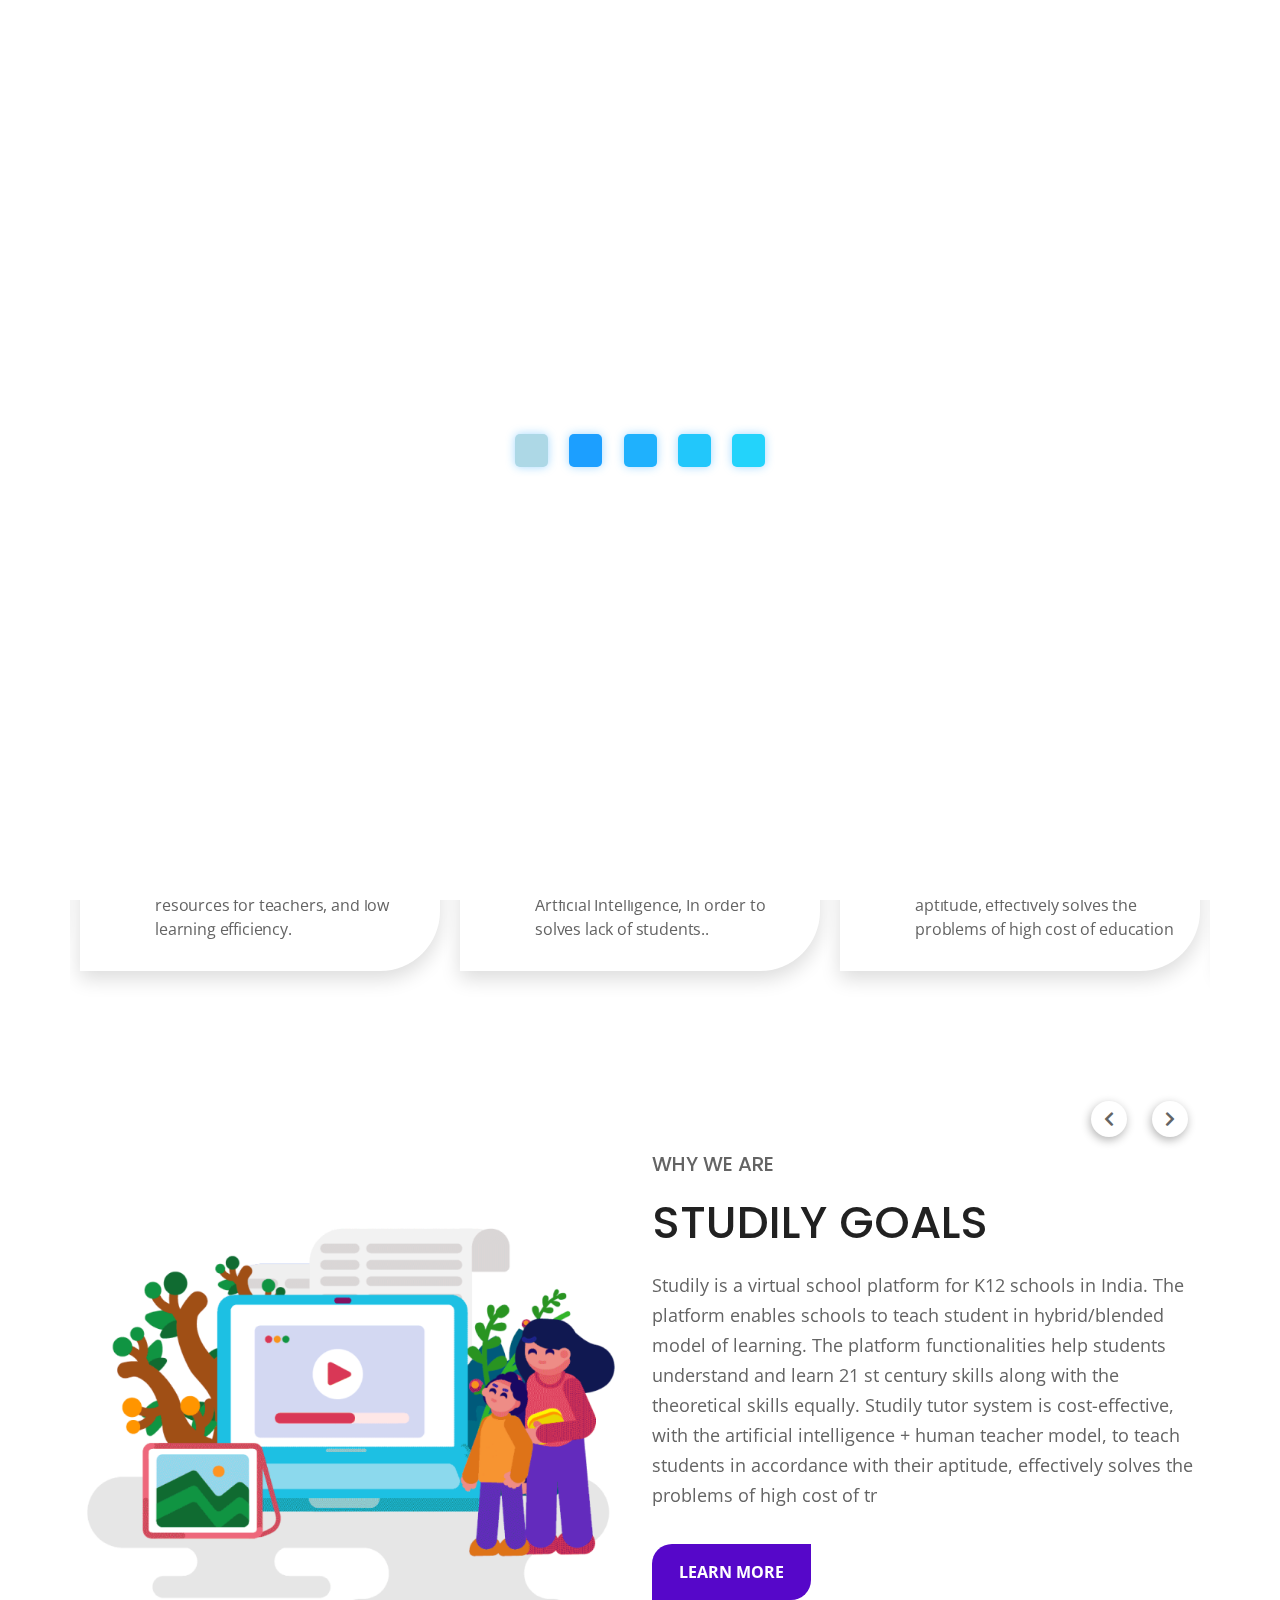
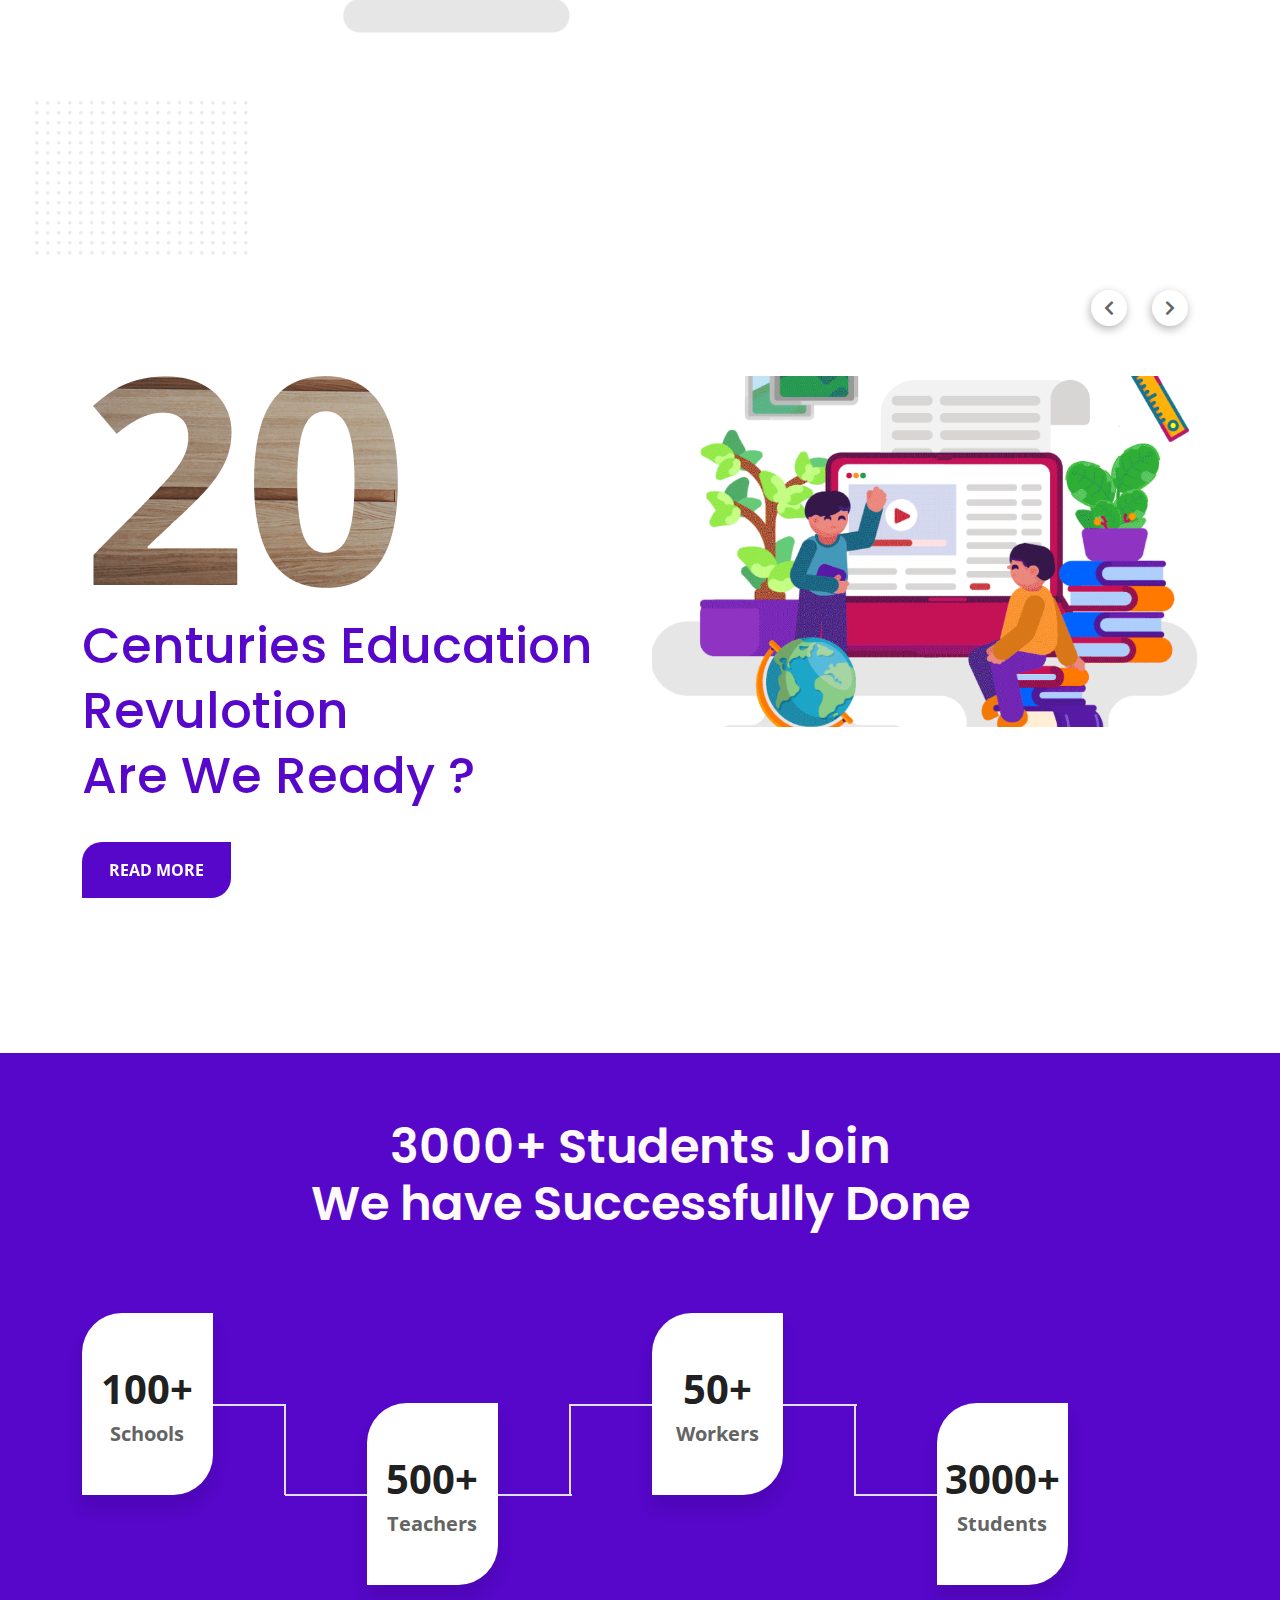
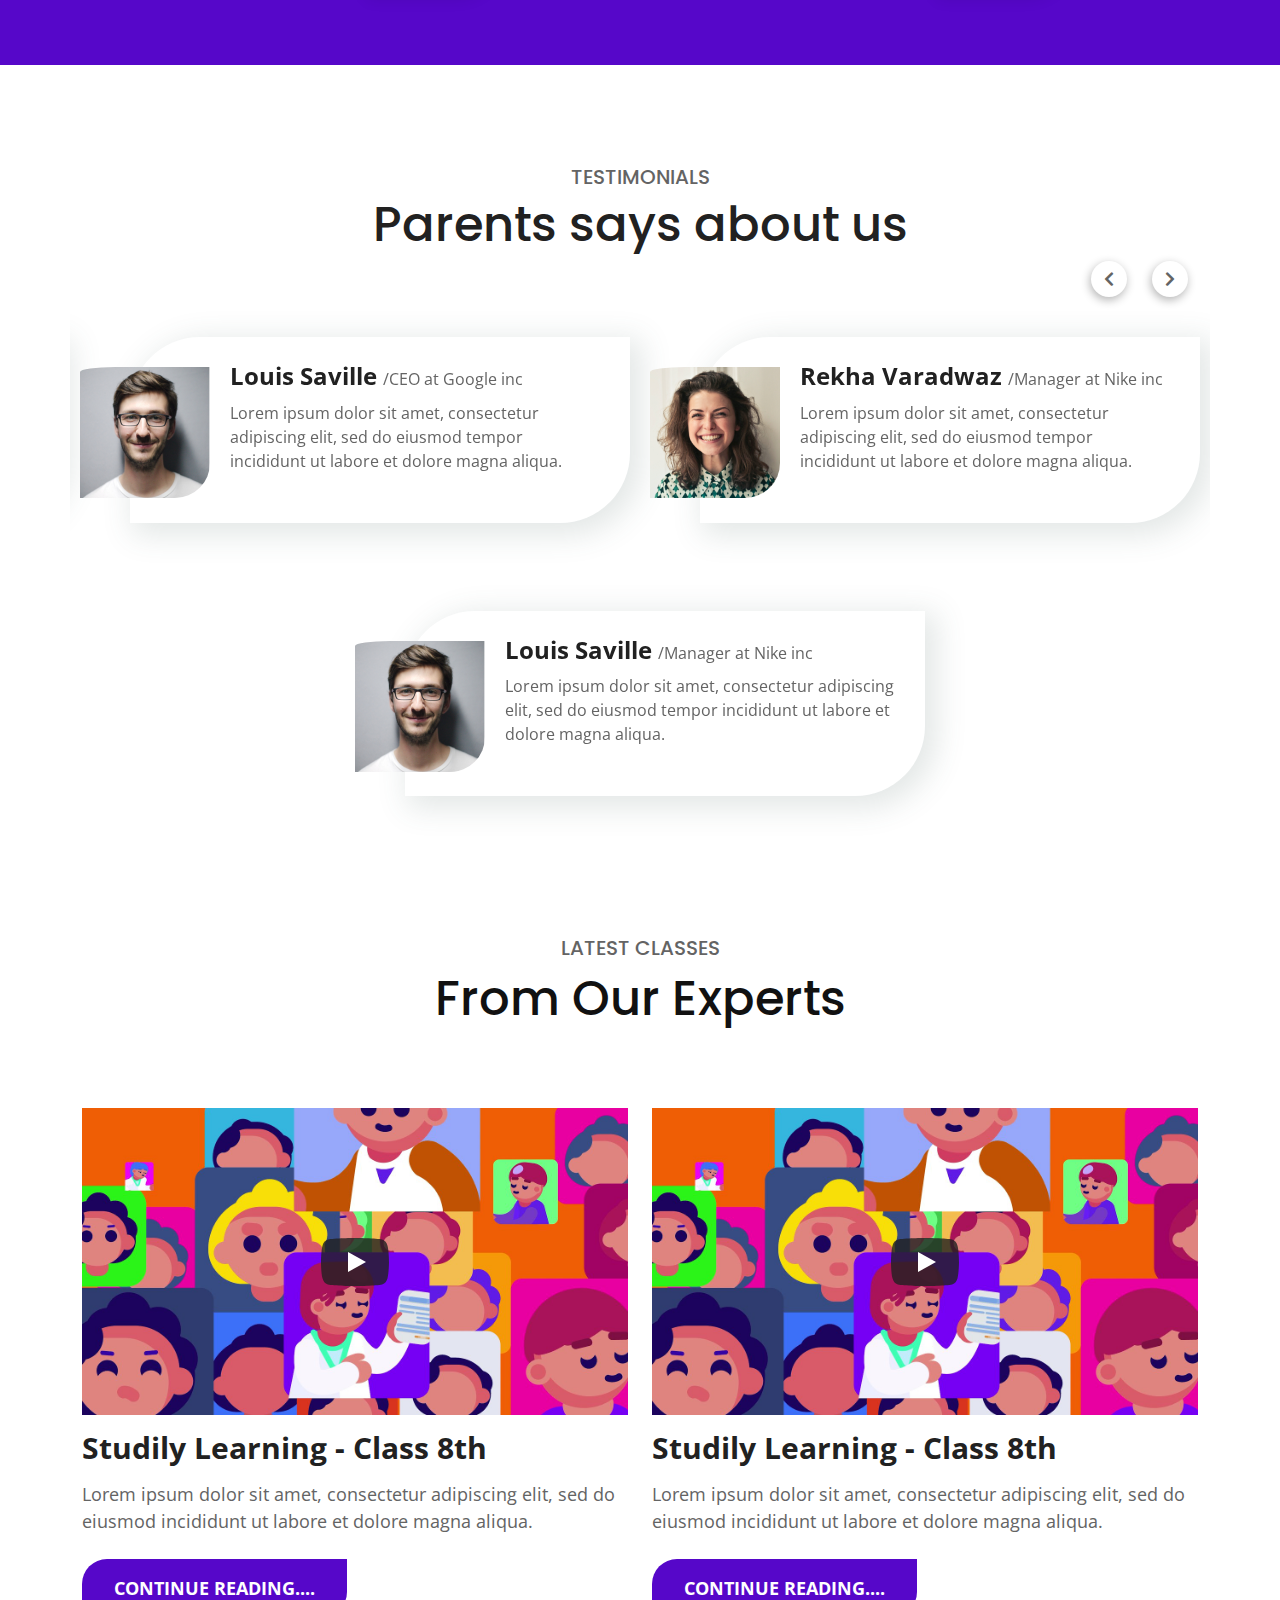
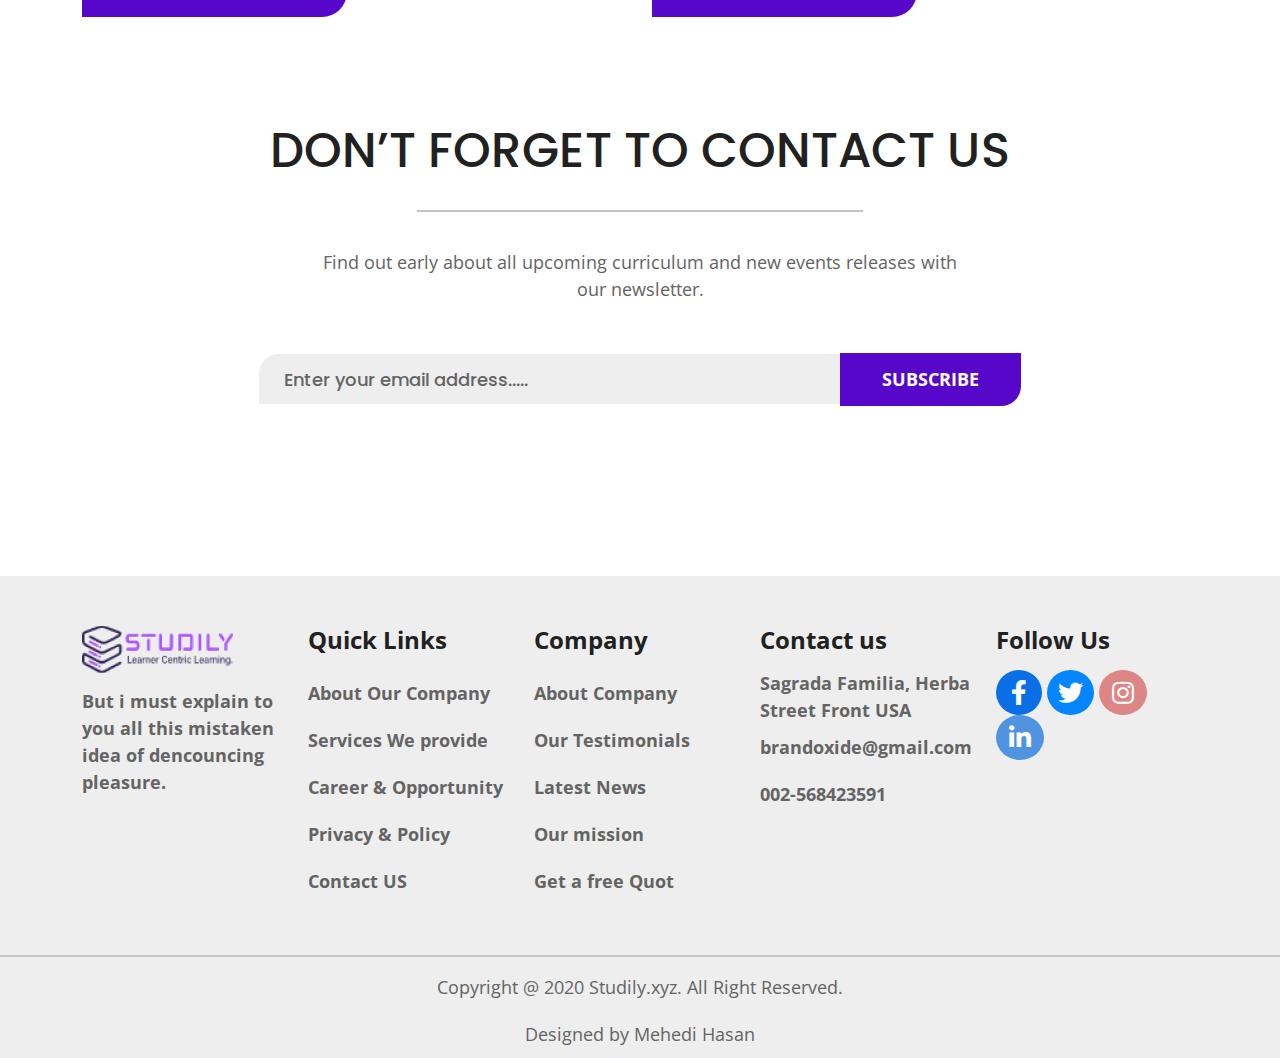
<file: index.html>
<!DOCTYPE html>
<html lang="en">
<head>
    <meta charset="UTF-8">
    <meta http-equiv="X-UA-Compatible" content="IE=edge">
    <meta name="viewport" content="width=device-width, initial-scale=1.0">
    <link rel="shortcut icon" href="img/favicon.png" type="image/x-icon">
    <title>Studily</title>
    <!-- css -->
    <link rel="stylesheet" href="css/bootstrap.min.css">
    <link rel="stylesheet" href="css/slick.css">
    <link rel="stylesheet" href="icon/flaticon.css">
    <link rel="stylesheet" href="css/all.min.css">
    <link rel="stylesheet" href="css/preloader.css">
    <link rel="stylesheet" href="css/venobox.min.css">
    <link rel="stylesheet" href="css/style.css">
    <link rel="stylesheet" href="css/media.css">
</head>
<body class="prex">
    <!-- preloader part start -->
    <div class="preloader">
      <div class="preloader_main">
        <div class="loader"></div>
        <div class="loader"></div>
        <div class="loader"></div>
        <div class="loader"></div>
        <div class="loader"></div>
      </div>
    </div>
    <!-- preloader part end -->

    <!-- navbar part start -->
    <nav class="navbar navbar-expand-lg navbar-light nav_menu">
        <div class="container">
          <a class="navbar-brand" href="#">
              <img src="img/logo.png" alt="" class="img-fluid">
          </a>
          <button class="navbar-toggler" type="button" data-bs-toggle="collapse" data-bs-target="#navbarSupportedContent" aria-controls="navbarSupportedContent" aria-expanded="false" aria-label="Toggle navigation">
            <span class="navbar-toggler-icon"></span>
          </button>
          <div class="collapse navbar-collapse" id="navbarSupportedContent">
            <ul class="navbar-nav ms-md-auto mb-2 mb-lg-0">
              <li class="nav-item">
                <a class="nav-link" href="#banner">Home</a>
              </li>
              <li class="nav-item">
                <a class="nav-link" href="#classes">Classes</a>
              </li>
              <li class="nav-item">
                <a class="nav-link" href="#tutor">Services</a>
              </li>
              <li class="nav-item">
                <a class="nav-link" href="#about">About</a>
              </li>
              <li class="nav-item">
                <a class="nav-link" href="#achievement">Community</a>
              </li>
              <li class="nav-item">
                <a class="nav-link" href="#footer">Contact</a>
              </li>
              <li class="nav-item">
                <a class="nav-link" href="#centuries">Login</a>
              </li>
              <li class="nav-item">
                <a class="nav-link nav_signup" href="#contact">Sign up</a>
              </li>
            </ul>
          </div>
        </div>
      </nav>
    <!-- navbar part end -->

    <!-- banner part start -->
    <section id="banner">
      <div class="container">
        <div class="row">
          <div class="col-12 col-lg-6 banner_content">
            <h3>Education Revolution</h3>
            <h1>Studily Learning</h1>
            <p>Bridging the gap between futuristic learning and the current traditional education system, Studily is here as the 21st-century tool built for the 21st-century learner. We bring effective academic growth to fuel the future of education through the flipped learning model and Artificial intelligence technology. Together, we aim to turn today's schooling system into tomorrow's education revolution.</p>
          </div>
          <div class="col-lg-6 text-center">
            <img src="img/banner.png" alt="" class="img-fluid">
          </div>
        </div>
      </div>
      <img src="img/dots.png" alt="" class="img-fluid dots">
    </section>
    <!-- banner part end -->

    <!-- back to top part start -->
    <div class="back_to_top">
      <i class="fas fa-arrow-up"></i>
    </div>
    <!-- back to top part end -->

    <!-- tutor part start -->
    <section id="tutor">
      <div class="container">
        <div class="row">
          <div class="col-lg-12 tutor_head">
            <h3>WHAT WE  PROVIDES</h3>
            <h4>STUDILY TUTOR SYSTEM</h4>
            <div class="tutor_item_btn float-end">
              <i class="fas fa-chevron-left prev"></i>
              <i class="fas fa-chevron-right next"></i>
            </div>
          </div>
        </div>
        <div class="row tutor_sys_all">
          <div class="col-lg-4 tutor_system">
            <div class="tutor_item item_1">
              <i class="flaticon-decorating float-start"></i>
              <div class="tutor_content">
                <h3>Human Teacher Model</h3>
                <p>Effectively solves the lack of resources for teachers, and low learning efficiency.</p>
              </div>
            </div>
          </div>
          <div class="col-lg-4 tutor_system">
            <div class="tutor_item item_2">
              <i class="flaticon-artificial-intelligence float-start"></i>
              <div class="tutor_content">
                <h3>Artificial Intelligence</h3>
                <p>Monitoring the all curricullumns by Artficial Intelligence, In order to solves lack of students..</p>
              </div>
            </div>
          </div>
          <div class="col-lg-4 tutor_system">
            <div class="tutor_item item_3">
              <i class="flaticon-decorating float-start"></i>
              <div class="tutor_content">
                <h3>Planning or Budget</h3>
                <p>students in accordance with their aptitude, effectively solves the problems of high cost of education</p>
              </div>
            </div>
          </div>
          <div class="col-lg-4 tutor_system">
            <div class="tutor_item item_1">
              <i class="flaticon-decorating float-start"></i>
              <div class="tutor_content">
                <h3>Human Teacher Model</h3>
                <p>Effectively solves the lack of resources for teachers, and low learning efficiency.</p>
              </div>
            </div>
          </div>
          <div class="col-lg-4 tutor_system">
            <div class="tutor_item item_2">
              <i class="flaticon-artificial-intelligence float-start"></i>
              <div class="tutor_content">
                <h3>Artificial Intelligence</h3>
                <p>Monitoring the all curricullumns by Artficial Intelligence, In order to solves lack of students..</p>
              </div>
            </div>
          </div>
          <div class="col-lg-4 tutor_system">
            <div class="tutor_item item_3">
              <i class="flaticon-decorating float-start"></i>
              <div class="tutor_content">
                <h3>Planning or Budget</h3>
                <p>students in accordance with their aptitude, effectively solves the problems of high cost of education</p>
              </div>
            </div>
          </div>
        </div>
      </div>
    </section>
    <!-- tutor part end -->

    <!-- about part start -->
    <section id="about">
      <div class="container">
        <div class="row">
          <div class="col-lg-12 text-end about_item_btn">
              <i class="fas fa-chevron-left prev"></i>
              <i class="fas fa-chevron-right next"></i>
          </div>
        </div>
        <div class="about_item_all">
          <div class="row">
            <div class="col-lg-6 float-lg-start">
              <img src="img/about.png" alt="" class="img-fluid">
            </div>
            <div class="col-lg-6 float-lg-start about_content">
              <h3>WHY WE ARE</h3>
              <h2>STUDILY GOALS</h2>
              <p>Studily is a virtual school platform for K12 schools in India. The platform enables schools to teach student in hybrid/blended model of learning. The platform functionalities help students understand and learn 21 st century skills along with the theoretical skills equally. Studily tutor system is cost-effective, with the artificial intelligence + human teacher model, to teach students in accordance with their aptitude, effectively solves the problems of high cost of tr</p>
              <a href="#" class="learnmore_btn">LEARN MORE</a>
            </div>
          </div>
          <div class="row">
            <div class="col-lg-6 float-lg-start">
              <img src="img/about.png" alt="" class="img-fluid">
            </div>
            <div class="col-lg-6 float-lg-start about_content">
              <h3>WHY WE ARE</h3>
              <h2>STUDILY GOALS</h2>
              <p>Studily is a virtual school platform for K12 schools in India. The platform enables schools to teach student in hybrid/blended model of learning. The platform functionalities help students understand and learn 21 st century skills along with the theoretical skills equally. Studily tutor system is cost-effective, with the artificial intelligence + human teacher model, to teach students in accordance with their aptitude, effectively solves the problems of high cost of tr</p>
              <a href="#" class="learnmore_btn">LEARN MORE</a>
            </div>
          </div>
        </div>
      </div>
      <img src="img/dots.png" alt="" class="img-fluid dots">
    </section>
    <!-- about part end -->

    <!-- centuries part start -->
    <section id="centuries">
      <div class="container">
        <div class="row">
          <div class="col-lg-12 text-end centuries_item_btn">
              <i class="fas fa-chevron-left prev"></i>
              <i class="fas fa-chevron-right next"></i>
          </div>
        </div>
        <div class="centuries_item_all">
          <div class="row">
            <div class="col-lg-6 float-lg-start centuries_content">
              <img src="img/20.png" alt="" class="img-fluid">
              <h2>Centuries Education Revulotion<br>Are We Ready ?</h2>
              <a href="#" class="learnmore_btn">READ MORE</a>
            </div>
            <div class="col-lg-6 float-lg-start">
              <img src="img/centuries.png" alt="" class="img-fluid">
            </div>
          </div>
          <div class="row">
            <div class="col-lg-6 float-lg-start centuries_content">
              <img src="img/20.png" alt="" class="img-fluid">
              <h2>Centuries Education Revulotion<br>Are We Ready ?</h2>
              <a href="#" class="learnmore_btn">READ MORE</a>
            </div>
            <div class="col-lg-6 float-lg-start">
              <img src="img/centuries.png" alt="" class="img-fluid">
            </div>
          </div>
        </div>
      </div>
    </section>
    <!-- centuries part end -->

    <!-- achievement part start -->
    <section id="achievement">
      <div class="container">
        <div class="row">
          <div class="col-lg-12 text-center achievement_head">
            <h3>3000+ Students Join</h3>
            <h2>We have Successfully Done</h2>
          </div>
        </div>
        <div class="row achievement_all">
          <div class="col-lg-3 achievement_item">
            <div class="schools">
              <div class="achievement_content">
                <span>100+</span>
                <span class="acn">Schools</span>
              </div>
            </div>
          </div>
          <div class="col-lg-3 achievement_item">
            <div class="teachers">
              <div class="achievement_content">
                <span>500+</span>
                <span class="acn">Teachers</span>
              </div>
            </div>
          </div>
          <div class="col-lg-3 achievement_item">
            <div class="workers">
              <div class="achievement_content">
                <span>50+</span>
                <span class="acn">Workers</span>
              </div>
              <span class="wline"></span>
            </div>
          </div>
          <div class="col-lg-3 achievement_item">
            <div class="students">
              <div class="achievement_content">
                <span>3000+</span>
                <span class="acn">Students</span>
              </div>
            </div>
          </div>
        </div>
      </div>
    </section>
    <!-- achievement part end -->

    <!-- testimonials part start -->
    <section id="testimonials">
      <div class="container">
        <div class="row">
          <div class="col-lg-12 text-center testimonials_head">
            <h5>TESTIMONIALS</h5>
            <p>Parents says about us</p>
            <div class="testimonials_item_btn">
              <i class="fas fa-chevron-left prev"></i>
              <i class="fas fa-chevron-right next"></i>
            </div>
          </div>
        </div>
        <div class="row testimonials_item_all">
          <div class="col-lg-6 px-0">
            <div class="testimonials_item">
              <img src="img/testimonials1.png" alt="" class="img-fluid">
              <div class="testimonials_main">
                <div class="testimonials_content">
                  <h2>Louis Saville <span>/CEO at Google inc</span></h2>
                  <p>Lorem ipsum dolor sit amet, consectetur adipiscing elit, sed do eiusmod tempor incididunt ut labore et dolore magna aliqua.</p>
                </div>
              </div>
            </div>
          </div>
          <div class="col-lg-6 px-0">
            <div class="testimonials_item">
              <img src="img/testimonials2.png" alt="" class="img-fluid">
              <div class="testimonials_main">
                <div class="testimonials_content">
                  <h2>Rekha Varadwaz <span>/Manager at Nike inc</span></h2>
                  <p>Lorem ipsum dolor sit amet, consectetur adipiscing elit, sed do eiusmod tempor incididunt ut labore et dolore magna aliqua.</p>
                </div>
              </div>
            </div>
          </div>
          <div class="col-lg-6 px-0">
            <div class="testimonials_item">
              <img src="img/testimonials1.png" alt="" class="img-fluid">
              <div class="testimonials_main">
                <div class="testimonials_content">
                  <h2>Louis Saville <span>/CEO at Google inc</span></h2>
                  <p>Lorem ipsum dolor sit amet, consectetur adipiscing elit, sed do eiusmod tempor incididunt ut labore et dolore magna aliqua.</p>
                </div>
              </div>
            </div>
          </div>
          <div class="col-lg-6 px-0">
            <div class="testimonials_item">
              <img src="img/testimonials2.png" alt="" class="img-fluid">
              <div class="testimonials_main">
                <div class="testimonials_content">
                  <h2>Rekha Varadwaz <span>/Manager at Nike inc</span></h2>
                  <p>Lorem ipsum dolor sit amet, consectetur adipiscing elit, sed do eiusmod tempor incididunt ut labore et dolore magna aliqua.</p>
                </div>
              </div>
            </div>
          </div>
        </div>
        <div class="row testimonials_item_all_middle">
          <div class="col-lg-12 px-0 mx-auto pt-2">
            <div class="testimonials_item ">
              <img src="img/testimonials1.png" alt="" class="img-fluid">
              <div class="testimonials_main">
                <div class="testimonials_content">
                  <h2>Louis Saville <span>/Manager at Nike inc</span></h2>
                  <p>Lorem ipsum dolor sit amet, consectetur adipiscing elit, sed do eiusmod tempor incididunt ut labore et dolore magna aliqua.</p>
                </div>
              </div>
            </div>
          </div>
          <div class="col-lg-12 px-0 mx-auto pt-2">
            <div class="testimonials_item ">
              <img src="img/testimonials2.png" alt="" class="img-fluid">
              <div class="testimonials_main">
                <div class="testimonials_content">
                  <h2>Rekha Varadwaz <span>/Manager at Nike inc</span></h2>
                  <p>Lorem ipsum dolor sit amet, consectetur adipiscing elit, sed do eiusmod tempor incididunt ut labore et dolore magna aliqua.</p>
                </div>
              </div>
            </div>
          </div>
          <div class="col-lg-12 px-0 mx-auto pt-2">
            <div class="testimonials_item ">
              <img src="img/testimonials2.png" alt="" class="img-fluid">
              <div class="testimonials_main">
                <div class="testimonials_content">
                  <h2>Rekha Varadwaz <span>/Manager at Nike inc</span></h2>
                  <p>Lorem ipsum dolor sit amet, consectetur adipiscing elit, sed do eiusmod tempor incididunt ut labore et dolore magna aliqua.</p>
                </div>
              </div>
            </div>
          </div>
          <div class="col-lg-12 px-0 mx-auto pt-2">
            <div class="testimonials_item ">
              <img src="img/testimonials1.png" alt="" class="img-fluid">
              <div class="testimonials_main">
                <div class="testimonials_content">
                  <h2>Rekha Varadwaz <span>/Manager at Nike inc</span></h2>
                  <p>Lorem ipsum dolor sit amet, consectetur adipiscing elit, sed do eiusmod tempor incididunt ut labore et dolore magna aliqua.</p>
                </div>
              </div>
            </div>
          </div>
        </div>
      </div>
    </section>
    <!-- testimonials part end -->

    <!-- classes part start -->
    <section id="classes">
      <div class="container">
        <div class="row">
          <div class="col-lg-12 text-center">
            <div class="classes_head">
              <h4>Latest CLASSES</h4>
              <h2>From Our Experts</h2>
            </div>
          </div>
        </div>
        <div class="row">
          <div class="col-lg-6 classes_video">
            <div class="video_content">
              <a class="venobox" data-autoplay="true" data-vbtype="video" href="http://youtu.be/HVjNSUeyksY">
              <img src="img/classes-video.jpg" class="img-fluid">
              <svg height="100%" version="1.1" viewBox="0 0 68 48" width="100%"><path class="yt_play_btn" d="M66.52,7.74c-0.78-2.93-2.49-5.41-5.42-6.19C55.79,.13,34,0,34,0S12.21,.13,6.9,1.55 C3.97,2.33,2.27,4.81,1.48,7.74C0.06,13.05,0,24,0,24s0.06,10.95,1.48,16.26c0.78,2.93,2.49,5.41,5.42,6.19 C12.21,47.87,34,48,34,48s21.79-0.13,27.1-1.55c2.93-0.78,4.64-3.26,5.42-6.19C67.94,34.95,68,24,68,24S67.94,13.05,66.52,7.74z" fill="#f00"></path><path d="M 45,24 27,14 27,34" fill="#fff"></path></svg>
            </a>
            </div>
            <div class="classes_video_info">
              <h2>Studily Learning - Class 8th</h2>
              <p>Lorem ipsum dolor sit amet, consectetur adipiscing elit, sed do eiusmod incididunt ut labore et dolore magna aliqua.</p>
              <a href="#" class="readmore_btn">CONTINUE READING....</a>
            </div>
          </div>
          <div class="col-lg-6 classes_video">
            <div class="video_content">
              <a class="venobox" data-autoplay="true" data-vbtype="video" href="http://youtu.be/HVjNSUeyksY">
              <img src="img/classes-video.jpg" class="img-fluid">
              <svg height="100%" version="1.1" viewBox="0 0 68 48" width="100%"><path class="yt_play_btn" d="M66.52,7.74c-0.78-2.93-2.49-5.41-5.42-6.19C55.79,.13,34,0,34,0S12.21,.13,6.9,1.55 C3.97,2.33,2.27,4.81,1.48,7.74C0.06,13.05,0,24,0,24s0.06,10.95,1.48,16.26c0.78,2.93,2.49,5.41,5.42,6.19 C12.21,47.87,34,48,34,48s21.79-0.13,27.1-1.55c2.93-0.78,4.64-3.26,5.42-6.19C67.94,34.95,68,24,68,24S67.94,13.05,66.52,7.74z" fill="#f00"></path><path d="M 45,24 27,14 27,34" fill="#fff"></path></svg>
            </a>
            </div>
            <div class="classes_video_info">
              <h2>Studily Learning - Class 8th</h2>
              <p>Lorem ipsum dolor sit amet, consectetur adipiscing elit, sed do eiusmod incididunt ut labore et dolore magna aliqua.</p>
              <a href="#" class="readmore_btn">CONTINUE READING....</a>
            </div>
          </div>
        </div>
      </div>
    </section>
    <!-- classes part end -->

    <!-- contact part start -->
    <section id="contact">
      <div class="container">
        <div class="row">
          <div class="col-lg-12 text-center contact_head">
            <h2>DON’T FORGET TO CONTACT US</h2>
            <span></span>
            <p>Find out early about all upcoming curriculum and new events releases with our newsletter.</p>
            <div class="email_subs">
              <form onsubmit="return false" method="POST" name="newsletter-form">
                <input type="email" id="Email" class="email" placeholder="Enter your email address....."><input type="submit" onclick="sendmail()" value="SUBSCRIBE" class="esub">
                <div id="form_status"></div>
              </form>
            </div>
          </div>
        </div>
      </div>
    </section>
    <!-- contact part end -->

    <!-- footer part start -->
    <footer id="footer">
      <div class="container">
        <div class="row">
          <div class="col-lg">
            <img src="img/logo.png" alt="">
            <p>But i must explain to you all this mistaken idea of dencouncing pleasure.</p>
          </div>
          <div class="col-lg">
            <h2>Quick Links</h2>
            <a href="#">About Our Company</a>
            <a href="#">Services We provide</a>
            <a href="#">Career & Opportunity</a>
            <a href="#">Privacy & Policy</a>
            <a href="#">Contact US</a>
          </div>
          <div class="col-lg">
            <h2>Company</h2>
            <a href="#">About Company</a>
            <a href="#">Our Testimonials</a>
            <a href="#">Latest News</a>
            <a href="#">Our mission</a>
            <a href="#">Get a free Quot</a>
          </div>
          <div class="col-lg">
            <h2>Contact us</h2>
            <p>Sagrada Familia, Herba Street Front USA</p>
            <a href="mailto:brandoxide@gmail.com">brandoxide@gmail.com</a>
            <a href="tel:+002-568423591">002-568423591</a>
          </div>
          <div class="col-lg">
            <h2>Follow Us</h2>
            <div class="contact_icon">
              <a href="#"><i class="fab fa-facebook-f fb"></i></a>
              <a href="#"><i class="fab fa-twitter twi"></i></a>
              <a href="#"><i class="fab fa-instagram insta"></i></a>
              <a href="#"><i class="fab fa-linkedin-in linkin"></i></a>
            </div>
          </div>
        </div>
      </div>
    </footer>
    <!-- footer part end -->

    <!-- copyright part start -->
    <section id="copyright">
      <span></span>
      <div class="container">
        <div class="row">
          <div class="col-lg-12 text-center">
            <p>Copyright @ 2020 <a href="#">Studily.xyz</a>. All Right Reserved.</p>
            <p>Designed by <a href="https://www.facebook.com/mehedidec" target="_blank">Mehedi Hasan</a></p>
          </div>
        </div>
      </div>
    </section>
    <!-- copyright part end -->

    <!-- js -->
    <script src="js/jquery-1.12.4.min.js"></script>
    <script src="js/bootstrap.bundle.min.js"></script>
    <script src="js/slick.min.js"></script>
    <script src="js/venobox.min.js"></script>
    <script src="js/main.js"></script>
</body>
</html>
</file>
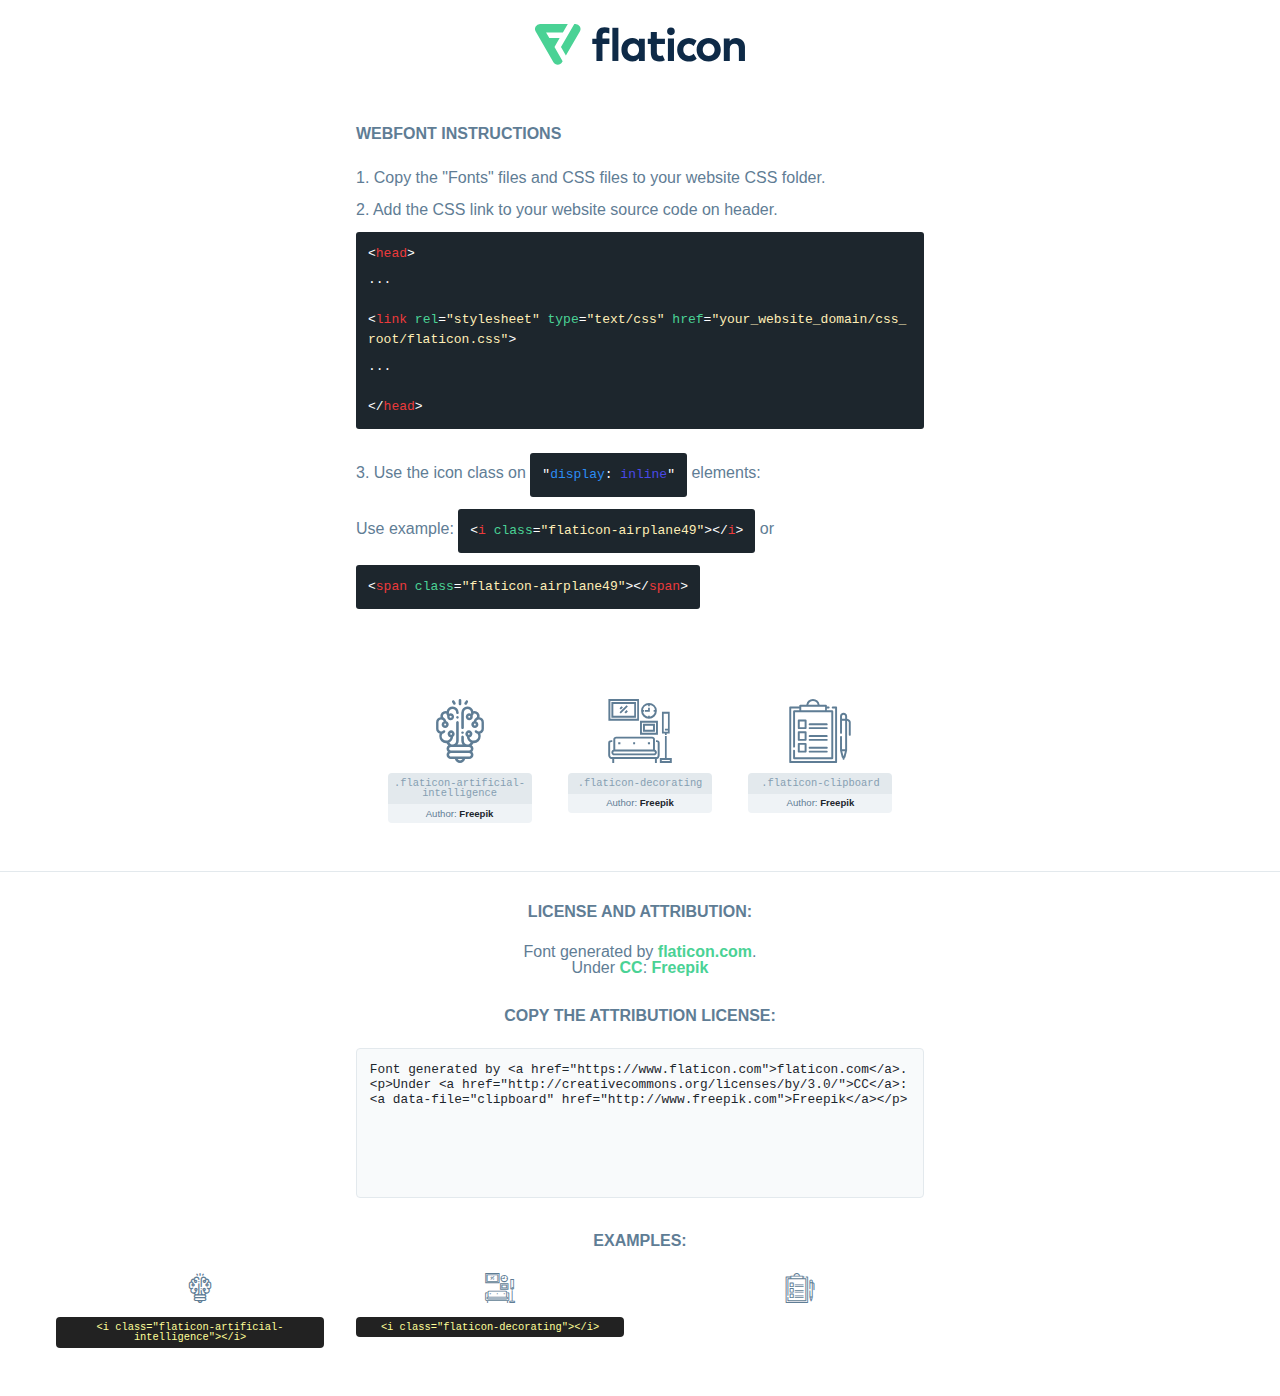
<file: icon/flaticon.html>
<!DOCTYPE html>
<html lang="en">
<head>
    <title>Flaticon Webfont</title>
    <link rel="stylesheet" type="text/css" href="flaticon.css"/>
    <meta charset="UTF-8">
    <style>
        html, body, div, span, applet, object, iframe,
        h1, h2, h3, h4, h5, h6, p, blockquote, pre,
        a, abbr, acronym, address, big, cite, code,
        del, dfn, em, img, ins, kbd, q, s, samp,
        small, strike, strong, sub, sup, tt, var,
        b, u, i, center,
        dl, dt, dd, ol, ul, li,
        fieldset, form, label, legend,
        table, caption, tbody, tfoot, thead, tr, th, td,
        article, aside, canvas, details, embed,
        figure, figcaption, footer, header, hgroup,
        menu, nav, output, ruby, section, summary,
        time, mark, audio, video {
            margin: 0;
            padding: 0;
            border: 0;
            font-size: 100%;
            font: inherit;
            vertical-align: baseline;
        }

        /* HTML5 display-role reset for older browsers */
        article, aside, details, figcaption, figure,
        footer, header, hgroup, menu, nav, section {
            display: block;
        }

        body {
            line-height: 1;
        }

        ol, ul {
            list-style: none;
        }

        blockquote, q {
            quotes: none;
        }

        blockquote:before, blockquote:after,
        q:before, q:after {
            content: '';
            content: none;
        }

        table {
            border-collapse: collapse;
            border-spacing: 0;
        }

        body {
            font-family: Helvetica, Arial, sans-serif;
            font-size: 16px;
            color: #5f7d95;
        }

        a {
            color: #4AD295;
            font-weight: bold;
            text-decoration: none;
        }

        * {
            -moz-box-sizing: border-box;
            -webkit-box-sizing: border-box;
            box-sizing: border-box;
            margin: 0;
            padding: 0;
        }

        [class^="flaticon-"]:before, [class*=" flaticon-"]:before, [class^="flaticon-"]:after, [class*=" flaticon-"]:after {
            font-family: Flaticon;
            font-size: 30px;
            font-style: normal;
            margin-left: 20px;
            color: #333;
        }

        .wrapper {
            max-width: 600px;
            margin: auto;
            padding: 0 1em;
        }

        .title {
            margin-bottom: 24px;
            text-transform: uppercase;
            font-weight: bold;
        }

        header {
            text-align: center;
            padding: 24px;
        }

        header .logo {
            width: 210px;
            height: auto;
            border: none;
            display: inline-block;
        }

        header strong {
            font-size: 28px;
            font-weight: 500;
            vertical-align: middle;
        }

        .demo {
            margin: 2em auto;
            line-height: 1.25em;
        }

        .demo ul li {
            margin-bottom: 12px;
        }

        .demo ul li code {
            background-color: #1D262D;
            border-radius: 3px;
            padding: 12px;
            display: inline-block;
            color: #fff;
            font-family: Consolas, Monaco, Lucida Console, Liberation Mono, DejaVu Sans Mono, Bitstream Vera Sans Mono, Courier New, monospace;
            font-weight: lighter;
            margin-top: 12px;
            font-size: 13px;
            word-break: break-all;
        }

        .demo ul li code .red {
            color: #EC3A3B;
        }

        .demo ul li code .green {
            color: #4AD295;
        }

        .demo ul li code .yellow {
            color: #FFEEB6;
        }

        .demo ul li code .blue {
            color: #2C8CF4;
        }

        .demo ul li code .purple {
            color: #4949E7;
        }

        .demo ul li code .dots {
            margin-top: 0.5em;
            display: block;
        }

        #glyphs {
            border-bottom: 1px solid #E3E9ED;
            padding: 2em 0;
            text-align: center;
        }

        .glyph {
            display: inline-block;
            width: 9em;
            margin: 1em;
            text-align: center;
            vertical-align: top;
            background: #FFF;
        }

        .glyph .flaticon {
            padding: 10px;
            display: block;
            font-family: "Flaticon";
            font-size: 64px;
            line-height: 1;
        }

        .glyph .flaticon:before {
            font-size: 64px;
            color: #5f7d95;
            margin-left: 0;
        }

        .class-name {
            font-size: 0.65em;
            background-color: #E3E9ED;
            color: #869FB2;
            border-radius: 4px 4px 0 0;
            padding: 0.5em;
            font-family: Consolas, Monaco, Lucida Console, Liberation Mono, DejaVu Sans Mono, Bitstream Vera Sans Mono, Courier New, monospace;
        }

        .author-name {
            font-size: 0.6em;
            background-color: #EFF3F6;
            border-top: 0;
            border-radius: 0 0 4px 4px;
            padding: 0.5em;
        }

        .author-name a {
            color: #1D262D;
        }

        .class-name:last-child {
            font-size: 10px;
            color: #888;
        }

        .class-name:last-child a {
            font-size: 10px;
            color: #555;
        }

        .glyph > input {
            display: block;
            width: 100px;
            margin: 5px auto;
            text-align: center;
            font-size: 12px;
            cursor: text;
        }

        .glyph > input.icon-input {
            font-family: "Flaticon";
            font-size: 16px;
            margin-bottom: 10px;
        }

        .attribution .title {
            margin-top: 2em;
        }

        .attribution textarea {
            background-color: #F8FAFB;
            color: #1D262D;
            padding: 1em;
            border: none;
            box-shadow: none;
            border: 1px solid #E3E9ED;
            border-radius: 4px;
            resize: none;
            width: 100%;
            height: 150px;
            font-size: 0.8em;
            font-family: Consolas, Monaco, Lucida Console, Liberation Mono, DejaVu Sans Mono, Bitstream Vera Sans Mono, Courier New, monospace;
            -webkit-appearance: none;
        }

        .attribution textarea:hover {
            border-color: #CFD9E0;
        }

        .attribution textarea:focus {
            border-color: #4AD295;
        }

        .iconsuse {
            margin: 2em auto;
            text-align: center;
            max-width: 1200px;
        }

        .iconsuse:after {
            content: '';
            display: table;
            clear: both;
        }

        .iconsuse .image {
            float: left;
            width: 25%;
            padding: 0 1em;
        }

        .iconsuse .image p {
            margin-bottom: 1em;
        }

        .iconsuse .image span {
            display: block;
            font-size: 0.65em;
            background-color: #222;
            color: #fff;
            border-radius: 4px;
            padding: 0.5em;
            color: #FFFF99;
            margin-top: 1em;
            font-family: Consolas, Monaco, Lucida Console, Liberation Mono, DejaVu Sans Mono, Bitstream Vera Sans Mono, Courier New, monospace;
        }

        .flaticon:before {
            color: #5f7d95;
        }

        #footer {
            text-align: center;
            background-color: #1D262D;
            color: #869FB2;
            padding: 12px;
            font-size: 14px;
        }

        #footer a {
            font-weight: normal;
        }

        @media (max-width: 960px) {
            .iconsuse .image {
                width: 50%;
            }
        }

        .preview {
            width: 100px;
            display: inline-block;
            margin: 10px;
        }

        .preview .inner {
            display: inline-block;
            width: 100%;
            text-align: center;
            background: #f5f5f5;
            -webkit-border-radius: 3px 3px 0 0;
            -moz-border-radius: 3px 3px 0 0;
            border-radius: 3px 3px 0 0;
        }

        .preview .inner  {
            line-height: 85px;
            font-size: 40px;
            color: #333;
        }

        .label {
            display: inline-block;
            width: 100%;
            box-sizing: border-box;
            padding: 5px;
            font-size: 10px;
            font-family: Monaco, monospace;
            color: #666;
            white-space: nowrap;
            overflow: hidden;
            text-overflow: ellipsis;
            background: #ddd;
            -webkit-border-radius: 0 0 3px 3px;
            -moz-border-radius: 0 0 3px 3px;
            border-radius: 0 0 3px 3px;
            color: #666;
        }
    </style>
</head>
<body>
    <header>
        <a href="https://www.flaticon.com/" target="_blank" class="logo">
            <svg xmlns="http://www.w3.org/2000/svg" viewBox="0 0 394.3 76.5">
                <path d="M156.6,69.4H145.3V7.1h11.3Z" style="fill:#0e2a47"/>
                <path d="M206.2,69.4h-11V64.8a15.4,15.4,0,0,1-12.6,5.7c-11.6,0-20.3-9.5-20.3-22.1s8.8-22.1,20.3-22.1a15.4,15.4,0,0,1,12.6,5.8V27.5h11Zm-32.4-21c0,6.4,4.2,11.6,10.8,11.6s10.8-4.9,10.8-11.6-4.4-11.6-10.8-11.6S173.9,42,173.9,48.4Z"
                      style="fill:#0e2a47"/>
                <path d="M262.5,13.7a7.2,7.2,0,0,1-14.4,0,7.2,7.2,0,1,1,14.4,0ZM261,69.4H249.6v-42H261Z"
                      style="fill:#0e2a47"/>
                <path id="_Trazado_" data-name="&lt;Trazado&gt;"
                      d="M139.6,17.8a16.6,16.6,0,0,0-8-1.4c-3.2.4-4.9,2-4.9,5.9v5.1h13V37.5h-13v32H115.4v-32h-7.8v-10h7.8V22.2c0-9.9,5.2-16.3,15-16.3a23.4,23.4,0,0,1,9.3,1.8Z"
                      style="fill:#0e2a47"/>
                <path d="M235.1,60c-3.5,0-6.3-1.9-6.3-7.1V37.5H244v-10H228.8V15H217.5V27.5h-5.7v10h5.7V53.7c0,10.9,5.3,16.8,15.7,16.8A22.9,22.9,0,0,0,244,68l-4.3-9.1A12.3,12.3,0,0,1,235.1,60Z"
                      style="fill:#0e2a47"/>
                <path d="M348.9,48.4c0,12.6-9.7,22.1-22.7,22.1s-22.7-9.4-22.7-22.1,9.6-22.1,22.7-22.1S348.9,35.8,348.9,48.4Zm-33.9,0c0,6.8,4.8,11.6,11.1,11.6s11.2-4.8,11.2-11.6-4.8-11.6-11.2-11.6S315.1,41.6,315.1,48.4Z"
                      style="fill:#0e2a47"/>
                <path d="M394.3,42.7V69.4H382.9V46.3c0-6.1-3-9.4-8.2-9.4s-8.9,3.2-8.9,9.5v23H354.6v-42h11v4.9c3-4.5,7.6-6.1,12.3-6.1C387.5,26.3,394.3,33,394.3,42.7Z"
                      style="fill:#0e2a47"/>
                <path d="M298,55.7h0a12.4,12.4,0,0,1-8.2,4.2h-.9l-1.8-.2a10,10,0,0,1-7.4-5.6,13.2,13.2,0,0,1-1.2-5.8,13,13,0,0,1,1.3-5.9,10.1,10.1,0,0,1,7.5-5.5h2.4a11.7,11.7,0,0,1,8.3,4.2l5.5-9.6a19.9,19.9,0,0,0-8.1-4.3,23.4,23.4,0,0,0-6.1-.8,25.2,25.2,0,0,0-7.5,1.1,20.9,20.9,0,0,0-8,4.6,21.9,21.9,0,0,0-6.8,16.4,21.9,21.9,0,0,0,6.7,16.3,20.9,20.9,0,0,0,8,4.6,25.2,25.2,0,0,0,7.7,1.2,23.6,23.6,0,0,0,6.2-.8,20,20,0,0,0,8.1-4.4Z"
                      style="fill:#0e2a47"/>
                <path d="M46.3,26.5H26.9L20.8,16H52.4L61.6,0H9.4A9.3,9.3,0,0,0,1.3,4.7a9.3,9.3,0,0,0,0,9.4L34.6,71.8a9.4,9.4,0,0,0,16.2,0l1.1-1.9L36.6,43.3Z"
                      style="fill:#4ad295"/>
                <path d="M84.2,4.7A9.3,9.3,0,0,0,76.1,0H73.8l-25,43.3,9.2,16L84.2,14A9.3,9.3,0,0,0,84.2,4.7Z"
                      style="fill:#4ad295"/>
            </svg>
        </a>
    </header>
    <section class="demo wrapper">

        <p class="title">Webfont Instructions</p>

        <ul>
            <li>
                <span class="num">1. </span>Copy the "Fonts" files and CSS files to your website CSS folder.
            </li>
            <li>
                <span class="num">2. </span>Add the CSS link to your website source code on header.
                <code class="big">
                    &lt;<span class="red">head</span>&gt;
                    <br/><span class="dots">...</span>
                    <br/>&lt;<span class="red">link</span> <span class="green">rel</span>=<span
                        class="yellow">"stylesheet"</span> <span class="green">type</span>=<span
                        class="yellow">"text/css"</span> <span class="green">href</span>=<span class="yellow">"your_website_domain/css_root/flaticon.css"</span>&gt;
                    <br/><span class="dots">...</span>
                    <br/>&lt;/<span class="red">head</span>&gt;
                </code>
            </li>

            <li>
                <p>
                    <span class="num">3. </span>Use the icon class on <code>"<span class="blue">display</span>:<span
                        class="purple"> inline</span>"</code> elements:
                    <br/>
                    Use example: <code>&lt;<span class="red">i</span> <span class="green">class</span>=<span class="yellow">&quot;flaticon-airplane49&quot;</span>&gt;&lt;/<span
                        class="red">i</span>&gt;</code> or <code>&lt;<span class="red">span</span> <span
                        class="green">class</span>=<span class="yellow">&quot;flaticon-airplane49&quot;</span>&gt;&lt;/<span
                        class="red">span</span>&gt;</code>
            </li>
        </ul>

    </section>
    <section id="glyphs">
            <div class="glyph">
                <i class="flaticon flaticon-artificial-intelligence"></i>
                <div class="class-name">.flaticon-artificial-intelligence</div>
                <div class="author-name">Author: <a data-file="artificial-intelligence" href="http://www.freepik.com">Freepik</a> </div>
            </div>

            <div class="glyph">
                <i class="flaticon flaticon-decorating"></i>
                <div class="class-name">.flaticon-decorating</div>
                <div class="author-name">Author: <a data-file="decorating" href="http://www.freepik.com">Freepik</a> </div>
            </div>

            <div class="glyph">
                <i class="flaticon flaticon-clipboard"></i>
                <div class="class-name">.flaticon-clipboard</div>
                <div class="author-name">Author: <a data-file="clipboard" href="http://www.freepik.com">Freepik</a> </div>
            </div>

    </section>

    <section class="attribution wrapper"   style="text-align:center;">

        <div class="title">License and attribution:</div><div class="attrDiv">Font generated by <a href="https://www.flaticon.com">flaticon.com</a>. <div><p>Under <a href="http://creativecommons.org/licenses/by/3.0/">CC</a>: <a data-file="clipboard" href="http://www.freepik.com">Freepik</a></p>  </div>
        </div>
        <div class="title">Copy the Attribution License:</div>

        <textarea onclick="this.focus();this.select();">Font generated by &lt;a href=&quot;https://www.flaticon.com&quot;&gt;flaticon.com&lt;/a&gt;. <p>Under <a href="http://creativecommons.org/licenses/by/3.0/">CC</a>: <a data-file="clipboard" href="http://www.freepik.com">Freepik</a></p> 
        </textarea>

    </section>

    <section class="iconsuse">

        <div class="title">Examples:</div>
            <div class="image">
                <p>
                    <i class="flaticon flaticon-artificial-intelligence"></i>
                    <span>&lt;i class=&quot;flaticon-artificial-intelligence&quot;&gt;&lt;/i&gt;</span>
                </p>
            </div>
            <div class="image">
                <p>
                    <i class="flaticon flaticon-decorating"></i>
                    <span>&lt;i class=&quot;flaticon-decorating&quot;&gt;&lt;/i&gt;</span>
                </p>
            </div>
            <div class="image">
                <p>
                    <i class="flaticon flaticon-clipboard">
</file>
<file: icon/flaticon.css>
@font-face {
    font-family: "flaticon";
    src: url("./flaticon.ttf?3c39a4f9de7d24c604abc5c41ba18b4e") format("truetype"),
url("./flaticon.woff?3c39a4f9de7d24c604abc5c41ba18b4e") format("woff"),
url("./flaticon.woff2?3c39a4f9de7d24c604abc5c41ba18b4e") format("woff2"),
url("./flaticon.eot?3c39a4f9de7d24c604abc5c41ba18b4e#iefix") format("embedded-opentype"),
url("./flaticon.svg?3c39a4f9de7d24c604abc5c41ba18b4e#flaticon") format("svg");
}

i[class^="flaticon-"]:before, i[class*=" flaticon-"]:before {
    font-family: flaticon !important;
    font-style: normal;
    font-weight: normal !important;
    font-variant: normal;
    text-transform: none;
    line-height: 1;
    -webkit-font-smoothing: antialiased;
    -moz-osx-font-smoothing: grayscale;
}

.flaticon-artificial-intelligence:before {
    content: "\f101";
}
.flaticon-decorating:before {
    content: "\f102";
}
.flaticon-clipboard:before {
    content: "\f103";
}
</file>
<file: css/preloader.css>
@charset "UTF-8";
:root {
  --duration: 1.5s;
  --preloader_main-size: 250px;
  --box-size: 33px;
  --box-border-radius: 15%;
}

.prex {
  overflow: hidden;
}

.preloader{
  background-color: white;
  height: 100%;
  width: 100%;
  position: fixed;
  content: '';
  z-index: 99999999999999;
  display: flex;
  justify-content: center;
}

.preloader_main {
  width: var(--preloader_main-size);
  display: flex;
  justify-content: space-between;
  align-items: center;
  position: relative;
}

.loader {
  width: var(--box-size);
  height: var(--box-size);
  position: relative;
  display: block;
  transform-origin: -50% center;
  border-radius: var(--box-border-radius);
}
.loader:after {
  content: "";
  width: 100%;
  height: 100%;
  position: absolute;
  top: 0;
  right: 0;
  background-color: lightblue;
  border-radius: var(--box-border-radius);
  box-shadow: 0px 0px 10px 0px rgba(28, 159, 255, 0.4);
}
.loader:nth-child(1) {
  -webkit-animation: slide var(--duration) ease-in-out infinite alternate;
          animation: slide var(--duration) ease-in-out infinite alternate;
}
.loader:nth-child(1):after {
  -webkit-animation: color-change var(--duration) ease-in-out infinite alternate;
          animation: color-change var(--duration) ease-in-out infinite alternate;
}
.loader:nth-child(2) {
  -webkit-animation: flip-1 var(--duration) ease-in-out infinite alternate;
          animation: flip-1 var(--duration) ease-in-out infinite alternate;
}
.loader:nth-child(2):after {
  -webkit-animation: squidge-1 var(--duration) ease-in-out infinite alternate;
          animation: squidge-1 var(--duration) ease-in-out infinite alternate;
}
.loader:nth-child(3) {
  -webkit-animation: flip-2 var(--duration) ease-in-out infinite alternate;
          animation: flip-2 var(--duration) ease-in-out infinite alternate;
}
.loader:nth-child(3):after {
  -webkit-animation: squidge-2 var(--duration) ease-in-out infinite alternate;
          animation: squidge-2 var(--duration) ease-in-out infinite alternate;
}
.loader:nth-child(4) {
  -webkit-animation: flip-3 var(--duration) ease-in-out infinite alternate;
          animation: flip-3 var(--duration) ease-in-out infinite alternate;
}
.loader:nth-child(4):after {
  -webkit-animation: squidge-3 var(--duration) ease-in-out infinite alternate;
          animation: squidge-3 var(--duration) ease-in-out infinite alternate;
}
.loader:nth-child(5) {
  -webkit-animation: flip-4 var(--duration) ease-in-out infinite alternate;
          animation: flip-4 var(--duration) ease-in-out infinite alternate;
}
.loader:nth-child(5):after {
  -webkit-animation: squidge-4 var(--duration) ease-in-out infinite alternate;
          animation: squidge-4 var(--duration) ease-in-out infinite alternate;
}
.loader:nth-child(2):after {
  background-color: #1C9FFF;
}
.loader:nth-child(3):after {
  background-color: #1FB1FD;
}
.loader:nth-child(4):after {
  background-color: #22C7FB;
}
.loader:nth-child(5):after {
  background-color: #23D3FB;
}

@-webkit-keyframes slide {
  0% {
    background-color: #1795FF;
    transform: translatex(0vw);
  }
  100% {
    background-color: #23D3FB;
    transform: translatex(calc(var(--preloader_main-size) - (var(--box-size) * 1.25)));
  }
}

@keyframes slide {
  0% {
    background-color: #1795FF;
    transform: translatex(0vw);
  }
  100% {
    background-color: #23D3FB;
    transform: translatex(calc(var(--preloader_main-size) - (var(--box-size) * 1.25)));
  }
}
@-webkit-keyframes color-change {
  0% {
    background-color: #1795FF;
  }
  100% {
    background-color: #23D3FB;
  }
}
@keyframes color-change {
  0% {
    background-color: #1795FF;
  }
  100% {
    background-color: #23D3FB;
  }
}
@-webkit-keyframes flip-1 {
  0%, 15% {
    transform: rotate(0);
  }
  35%, 100% {
    transform: rotate(-180deg);
  }
}
@keyframes flip-1 {
  0%, 15% {
    transform: rotate(0);
  }
  35%, 100% {
    transform: rotate(-180deg);
  }
}
@-webkit-keyframes squidge-1 {
  5% {
    transform-origin: center bottom;
    transform: scalex(1) scaley(1);
  }
  15% {
    transform-origin: center bottom;
    transform: scalex(1.3) scaley(0.7);
  }
  25%, 20% {
    transform-origin: center bottom;
    transform: scalex(0.8) scaley(1.4);
  }
  55%, 100% {
    transform-origin: center top;
    transform: scalex(1) scaley(1);
  }
  40% {
    transform-origin: center top;
    transform: scalex(1.3) scaley(0.7);
  }
}
@keyframes squidge-1 {
  5% {
    transform-origin: center bottom;
    transform: scalex(1) scaley(1);
  }
  15% {
    transform-origin: center bottom;
    transform: scalex(1.3) scaley(0.7);
  }
  25%, 20% {
    transform-origin: center bottom;
    transform: scalex(0.8) scaley(1.4);
  }
  55%, 100% {
    transform-origin: center top;
    transform: scalex(1) scaley(1);
  }
  40% {
    transform-origin: center top;
    transform: scalex(1.3) scaley(0.7);
  }
}
@-webkit-keyframes flip-2 {
  0%, 30% {
    transform: rotate(0);
  }
  50%, 100% {
    transform: rotate(-180deg);
  }
}
@keyframes flip-2 {
  0%, 30% {
    transform: rotate(0);
  }
  50%, 100% {
    transform: rotate(-180deg);
  }
}
@-webkit-keyframes squidge-2 {
  20% {
    transform-origin: center bottom;
    transform: scalex(1) scaley(1);
  }
  30% {
    transform-origin: center bottom;
    transform: scalex(1.3) scaley(0.7);
  }
  40%, 35% {
    transform-origin: center bottom;
    transform: scalex(0.8) scaley(1.4);
  }
  70%, 100% {
    transform-origin: center top;
    transform: scalex(1) scaley(1);
  }
  55% {
    transform-origin: center top;
    transform: scalex(1.3) scaley(0.7);
  }
}
@keyframes squidge-2 {
  20% {
    transform-origin: center bottom;
    transform: scalex(1) scaley(1);
  }
  30% {
    transform-origin: center bottom;
    transform: scalex(1.3) scaley(0.7);
  }
  40%, 35% {
    transform-origin: center bottom;
    transform: scalex(0.8) scaley(1.4);
  }
  70%, 100% {
    transform-origin: center top;
    transform: scalex(1) scaley(1);
  }
  55% {
    transform-origin: center top;
    transform: scalex(1.3) scaley(0.7);
  }
}
@-webkit-keyframes flip-3 {
  0%, 45% {
    transform: rotate(0);
  }
  65%, 100% {
    transform: rotate(-180deg);
  }
}
@keyframes flip-3 {
  0%, 45% {
    transform: rotate(0);
  }
  65%, 100% {
    transform: rotate(-180deg);
  }
}
@-webkit-keyframes squidge-3 {
  35% {
    transform-origin: center bottom;
    transform: scalex(1) scaley(1);
  }
  45% {
    transform-origin: center bottom;
    transform: scalex(1.3) scaley(0.7);
  }
  55%, 50% {
    transform-origin: center bottom;
    transform: scalex(0.8) scaley(1.4);
  }
  85%, 100% {
    transform-origin: center top;
    transform: scalex(1) scaley(1);
  }
  70% {
    transform-origin: center top;
    transform: scalex(1.3) scaley(0.7);
  }
}
@keyframes squidge-3 {
  35% {
    transform-origin: center bottom;
    transform: scalex(1) scaley(1);
  }
  45% {
    transform-origin: center bottom;
    transform: scalex(1.3) scaley(0.7);
  }
  55%, 50% {
    transform-origin: center bottom;
    transform: scalex(0.8) scaley(1.4);
  }
  85%, 100% {
    transform-origin: center top;
    transform: scalex(1) scaley(1);
  }
  70% {
    transform-origin: center top;
    transform: scalex(1.3) scaley(0.7);
  }
}
@-webkit-keyframes flip-4 {
  0%, 60% {
    transform: rotate(0);
  }
  80%, 100% {
    transform: rotate(-180deg);
  }
}
@keyframes flip-4 {
  0%, 60% {
    transform: rotate(0);
  }
  80%, 100% {
    transform: rotate(-180deg);
  }
}
@-webkit-keyframes squidge-4 {
  50% {
    transform-origin: center bottom;
    transform: scalex(1) scaley(1);
  }
  60% {
    transform-origin: center bottom;
    transform: scalex(1.3) scaley(0.7);
  }
  70%, 65% {
    transform-origin: center bottom;
    transform: scalex(0.8) scaley(1.4);
  }
  100%, 100% {
    transform-origin: center top;
    transform: scalex(1) scaley(1);
  }
  85% {
    transform-origin: center top;
    transform: scalex(1.3) scaley(0.7);
  }
}
@keyframes squidge-4 {
  50% {
    transform-origin: center bottom;
    transform: scalex(1) scaley(1);
  }
  60% {
    transform-origin: center bottom;
    transform: scalex(1.3) scaley(0.7);
  }
  70%, 65% {
    transform-origin: center bottom;
    transform: scalex(0.8) scaley(1.4);
  }
  100%, 100% {
    transform-origin: center top;
    transform: scalex(1) scaley(1);
  }
  85% {
    transform-origin: center top;
    transform: scalex(1.3) scaley(0.7);
  }
}
</file>
<file: css/style.css>
@import url('https://fonts.googleapis.com/css2?family=Open+Sans:wght@400;600;700&family=Poppins:wght@500;600&display=swap');

*{
    margin: 0;
    padding: 0;
    outline: 0;
}
ul,ol{
    list-style: none;
}
a{
    text-decoration: none;
}
img{
    vertical-align: middle;
}
h1,h2,h3,h4,h5,h6,p{
    margin: 0;
    padding: 0;
}

/* navbar part start */
.nav_menu{
    background-color: #ffffff;
}
.nav_menu .nav-link{
    font-family: 'Open Sans', sans-serif;
    font-weight: 700;
    font-size: 16px;
    color: #212121 !important;
    text-transform: uppercase;
}
.nav_menu .nav-link:hover{
    color: #646464 !important;
}
.nav_menu .nav_signup{
    text-transform: capitalize;
    color: #ffffff !important;
    background-color: #5607C9;
    margin-left: 10px;
    border-radius: 15px 0px 15px 0px;
    -webkit-border-radius: 15px 0px 15px 0px;
    -moz-border-radius: 15px 0px 15px 0px;
    -ms-border-radius: 15px 0px 15px 0px;
    -o-border-radius: 15px 0px 15px 0px;
    border: 2px solid transparent;
    transition: all linear 0.3s;
    -webkit-transition: all linear 0.3s;
    -moz-transition: all linear 0.3s;
    -ms-transition: all linear 0.3s;
    -o-transition: all linear 0.3s;
}
.nav_menu .nav_signup:hover{
    color: #5607C9 !important;
    background-color: transparent;
    border: 2px solid #5607C9;
}
/* navbar part end */

/* banner part start */
#banner{
    padding-top: 50px;
}
#banner .banner_content h3{
    font-family: 'Poppins', sans-serif;
    font-weight: 600;
    font-size: 20px;
    color: #000000;
}
#banner .banner_content h1{
    font-family: 'Poppins', sans-serif;
    font-weight: 600;
    font-size: 65px;
    color: #212121;
    padding: 25px 0px;
}
#banner .banner_content p{
    font-family: 'Open Sans', sans-serif;
    font-weight: 400;
    font-size: 18px;
    color: #646464;
}
#banner .dots{
    padding-top: 25px;
    padding-left: 35px;
    padding-bottom: 35px;
}
/* banner part end */

/* tutor part start */
#tutor{
    padding-bottom: 100px;
}
#tutor .tutor_head h3{
    font-family: 'Poppins', sans-serif;
    font-weight: 600;
    font-size: 20px;
    color: #646464;
    text-transform: uppercase;
}
#tutor .tutor_head h4{
    font-family: 'Poppins', sans-serif;
    font-weight: 500;
    font-size: 45px;
    color: #212121;
    text-transform: uppercase;
    display: inline;
}
#tutor .tutor_head .tutor_item_btn i{
    color: #646464;
    background-color: #ffffff;
    box-shadow: -1px 3px 10px rgba(0, 0, 0, 0.3);
    border-radius: 50%;
    -webkit-border-radius: 50%;
    -moz-border-radius: 50%;
    -ms-border-radius: 50%;
    -o-border-radius: 50%;
    padding: 10px 13px;
    cursor: pointer;
    transition: all linear 0.3s;
    -webkit-transition: all linear 0.3s;
    -moz-transition: all linear 0.3s;
    -ms-transition: all linear 0.3s;
    -o-transition: all linear 0.3s;
    margin: 0px 10px;
}
#tutor .tutor_head .tutor_item_btn i:hover{
    background-color: #5607C9;
    color: #ffffff;
}
#tutor .tutor_system{
    margin-top: 50px;
    margin-bottom: 30px;
}
#tutor .tutor_system .tutor_item{
    padding: 30px 20px;
    background-color: #ffffff;
    box-shadow: 0px 8px 20px rgba(0, 0, 0, 0.14);
    border-radius: 60px 0px 60px 0px;
    -webkit-border-radius: 60px 0px 60px 0px;
    -moz-border-radius: 60px 0px 60px 0px;
    -ms-border-radius: 60px 0px 60px 0px;
    -o-border-radius: 60px 0px 60px 0px;
    transition: all linear 0.5s;
    -webkit-transition: all linear 0.5s;
    -moz-transition: all linear 0.5s;
    -ms-transition: all linear 0.5s;
    -o-transition: all linear 0.5s;
    margin: 0 10px;
}
#tutor .tutor_system .tutor_item i{
    font-size: 40px;
    transition: all linear 0.5s;
    -webkit-transition: all linear 0.5s;
    -moz-transition: all linear 0.5s;
    -ms-transition: all linear 0.5s;
    -o-transition: all linear 0.5s;
}
#tutor .tutor_system .tutor_item .tutor_content{
    padding-left: 55px;
}
#tutor .tutor_system .tutor_item .tutor_content h3{
    font-family: 'Open Sans', sans-serif;
    font-weight: 700;
    font-size: 23px;
    color: #212121;
    transition: all linear 0.5s;
    -webkit-transition: all linear 0.5s;
    -moz-transition: all linear 0.5s;
    -ms-transition: all linear 0.5s;
    -o-transition: all linear 0.5s;
}
#tutor .tutor_system .tutor_item .tutor_content p{
    font-family: 'Open Sans', sans-serif;
    font-weight: 400;
    font-size: 16px;
    color: #646464;
    padding-top: 5px;
    transition: all linear 0.5s;
    -webkit-transition: all linear 0.5s;
    -moz-transition: all linear 0.5s;
    -ms-transition: all linear 0.5s;
    -o-transition: all linear 0.5s;
    letter-spacing: -0.01em;
}
#tutor .tutor_system .tutor_item:hover{
    background-color: #5607C9;
}
#tutor .tutor_system .tutor_item:hover .tutor_content h3{
    color: #ffffff;
}
#tutor .tutor_system .tutor_item:hover .tutor_content p{
    color: #ffffff;
}
#tutor .tutor_system .tutor_item:hover i{
    display: none;
}
/* tutor part end */

/* about part start */
#about .about_item_btn i{
    color: #646464;
    background-color: #ffffff;
    box-shadow: -1px 3px 10px rgba(0, 0, 0, 0.3);
    border-radius: 50%;
    -webkit-border-radius: 50%;
    -moz-border-radius: 50%;
    -ms-border-radius: 50%;
    -o-border-radius: 50%;
    padding: 10px 13px;
    cursor: pointer;
    transition: all linear 0.3s;
    -webkit-transition: all linear 0.3s;
    -moz-transition: all linear 0.3s;
    -ms-transition: all linear 0.3s;
    -o-transition: all linear 0.3s;
    margin: 0px 10px;
}
#about .about_item_btn i:hover{
    background-color: #5607C9;
    color: #ffffff;
}
#about .about_content{
    padding-top: 15px;
}
#about .about_content h3{
    font-family: 'Poppins', sans-serif;
    font-weight: 500;
    font-size: 20px;
    color: #646464;
    text-transform: uppercase;
}
#about .about_content h2{
    font-family: 'Poppins', sans-serif;
    font-weight: 500;
    font-size: 45px;
    color: #212121;
    text-transform: uppercase;
    padding: 20px 0px;
}
#about .about_content p{
    font-family: 'Open Sans', sans-serif;
    font-weight: 400;
    font-size: 18px;
    color: #646464;
    line-height: 30px;
    padding-bottom: 50px;
}
#about .about_content .learnmore_btn{
    font-family: 'Open Sans', sans-serif;
    font-weight: 700;
    font-size: 16px;
    color: #ffffff;
    text-transform: uppercase;
    background-color: #5607C9;
    border-radius: 20px 0px;
    padding: 15px 25px;
    border: 2px solid transparent;
    transition: all linear 0.3s;
    -webkit-transition: all linear 0.3s;
    -moz-transition: all linear 0.3s;
    -ms-transition: all linear 0.3s;
    -o-transition: all linear 0.3s;
}
#about .about_content .learnmore_btn:hover{
    background-color: transparent;
    color: #5607C9;
    border: 2px solid #5607C9;
}
#about .dots{
    padding-top: 25px;
    padding-left: 35px;
    padding-bottom: 35px;
}
/* about part end */

/* centuries part start */
#centuries .centuries_item_btn i{
    color: #646464;
    background-color: #ffffff;
    box-shadow: -1px 3px 10px rgba(0, 0, 0, 0.3);
    border-radius: 50%;
    -webkit-border-radius: 50%;
    -moz-border-radius: 50%;
    -ms-border-radius: 50%;
    -o-border-radius: 50%;
    padding: 10px 13px;
    cursor: pointer;
    transition: all linear 0.3s;
    -webkit-transition: all linear 0.3s;
    -moz-transition: all linear 0.3s;
    -ms-transition: all linear 0.3s;
    -o-transition: all linear 0.3s;
    margin: 0px 10px;
}
#centuries .centuries_item_btn i:hover{
    background-color: #5607C9;
    color: #ffffff;
}
#centuries .centuries_item_all{
    padding-top: 50px;
    padding-bottom: 150px;
}
#centuries .centuries_content{
    margin-bottom: 20px;
}
#centuries .centuries_content h2{
    font-family: 'Poppins', sans-serif;
    font-weight: 500;
    font-size: 50px;
    color: #5607C9;
    text-transform: capitalize;
    line-height: 65px;
    padding-top: 25px;
    padding-bottom: 50px;
}
#centuries .centuries_content .learnmore_btn{
    font-family: 'Open Sans', sans-serif;
    font-weight: 700;
    font-size: 16px;
    color: #ffffff;
    text-transform: uppercase;
    background-color: #5607C9;
    border-radius: 20px 0px;
    padding: 15px 25px;
    border: 2px solid transparent;
    transition: all linear 0.3s;
    -webkit-transition: all linear 0.3s;
    -moz-transition: all linear 0.3s;
    -ms-transition: all linear 0.3s;
    -o-transition: all linear 0.3s;
}
#centuries .centuries_content .learnmore_btn:hover{
    background-color: transparent;
    color: #5607C9;
    border: 2px solid #5607C9;
}
/* centuries part end */

/* achievement part start */
#achievement{
    background-color: #5607C9;
    padding-top: 65px;
}
#achievement .achievement_head h3{
    font-family: 'Poppins', sans-serif;
    font-weight: 600;
    font-size: 48px;
    color: #FFFAFA;
}
#achievement .achievement_head h2{
    font-family: 'Poppins', sans-serif;
    font-weight: 600;
    font-size: 48px;
    color: #FFFAFA;
}
#achievement .achievement_all{
    margin-top: 80px;
    padding-bottom: 80px;
}
#achievement .achievement_item .achievement_content{
    display: flex;
    justify-content: center;
    align-items: center;
    flex-direction: column;
    height: 100%;
}
#achievement .achievement_item .achievement_content span{
    font-family: 'Open Sans', sans-serif;
    font-weight: 700;
    font-size: 40px;
    color: #212121;
}
#achievement .achievement_item .achievement_content .acn{
    font-size: 20px;
    color: #646464;
}
#achievement .achievement_item .schools{
    width: 50%;
    height: 182px;
    background-color: #ffffff;
    box-shadow: 0px 13px 16px rgba(0, 0, 0, 0.1);
    border-radius: 40px 0px;
    position: relative;
    float: left;
}
#achievement .achievement_item .schools::before{
    position: absolute;
    content: '';
    top: 50%;
    left: 100%;
    height: 2px;
    width: 55%;
    background-color: #E0E0E0;
}
#achievement .achievement_item .schools::after{
    position: absolute;
    content: '';
    top: 50%;
    left: 155%;
    height: 50%;
    width: 2px;
    background-color: #E0E0E0;
}
#achievement .achievement_item .teachers{
    width: 50%;
    height: 182px;
    background-color: #ffffff;
    box-shadow: 0px 13px 16px rgba(0, 0, 0, 0.1);
    border-radius: 40px 0px;
    position: relative;
    float: left;
    margin-top: 90px;
}
#achievement .achievement_item .teachers::before{
    position: absolute;
    content: '';
    top: 50%;
    right: 100%;
    height: 2px;
    width: 63%;
    background-color: #E0E0E0;
}
#achievement .achievement_item .teachers::after{
    position: absolute;
    content: '';
    top: 50%;
    left: 100%;
    height: 2px;
    width: 57%;
    background-color: #E0E0E0;
}
#achievement .achievement_item .workers{
    width: 50%;
    height: 182px;
    background-color: #ffffff;
    box-shadow: 0px 13px 16px rgba(0, 0, 0, 0.1);
    border-radius: 40px 0px;
    position: relative;
    float: left;
}
#achievement .achievement_item .workers::before{
    position: absolute;
    content: '';
    top: 50%;
    right: 100%;
    height: 2px;
    width: 63%;
    background-color: #E0E0E0;
}
#achievement .achievement_item .workers::after{
    position: absolute;
    content: '';
    top: 50%;
    right: 162%;
    height: 50%;
    width: 2px;
    background-color: #E0E0E0;
}
#achievement .achievement_item .workers .wline{
    position: absolute;
    content: '';
    top: 50%;
    left: 100%;
    height: 2px;
    width: 57%;
    background-color: #E0E0E0;
}
#achievement .achievement_item .students{
    width: 50%;
    height: 182px;
    background-color: #ffffff;
    box-shadow: 0px 13px 16px rgba(0, 0, 0, 0.1);
    border-radius: 40px 0px;
    position: relative;
    float: left;
    margin-top: 90px;
}
#achievement .achievement_item .students::before{
    position: absolute;
    content: '';
    top: 50%;
    right: 100%;
    height: 2px;
    width: 63%;
    background-color: #E0E0E0;
}
#achievement .achievement_item .students::after{
    position: absolute;
    content: '';
    top: 1%;
    right: 162%;
    height: 50%;
    width: 2px;
    background-color: #E0E0E0;
}
/* achievement part end */

/* testimonials part start */
#testimonials{
    padding-top: 100px;
    padding-bottom: 100px;
}
#testimonials .testimonials_head h5{
    font-family: 'Poppins', sans-serif;
    font-weight: 500;
    font-size: 20px;
    color: #646464;
}
#testimonials .testimonials_head p{
    font-family: 'Poppins', sans-serif;
    font-weight: 500;
    font-size: 48px;
    color: #212121;
}
#testimonials .testimonials_head .testimonials_item_btn{
    float: right;
}
#testimonials .testimonials_head .testimonials_item_btn i{
    color: #646464;
    background-color: #ffffff;
    box-shadow: -1px 3px 10px rgba(0, 0, 0, 0.3);
    border-radius: 50%;
    -webkit-border-radius: 50%;
    -moz-border-radius: 50%;
    -ms-border-radius: 50%;
    -o-border-radius: 50%;
    padding: 10px 13px;
    cursor: pointer;
    transition: all linear 0.3s;
    -webkit-transition: all linear 0.3s;
    -moz-transition: all linear 0.3s;
    -ms-transition: all linear 0.3s;
    -o-transition: all linear 0.3s;
    margin: 0px 10px;
}
#testimonials .testimonials_head .testimonials_item_btn i:hover{
    background-color: #5607C9;
    color: #ffffff;
}
#testimonials .testimonials_item{
    margin: 0 10px;
}
#testimonials .testimonials_item img{
    float: left;
    border-radius: 35px 0px;
    padding-top: 30px;
}
#testimonials .testimonials_main{
    background-color: #ffffff;
    box-shadow: 7px 7px 30px 5px rgba(66, 96, 84, 0.15);
    border-radius: 70px 0px;
    margin-left: 50px;
    margin-top: 40px;
    margin-bottom: 40px;
}
#testimonials .testimonials_main .testimonials_content{
    padding-top: 25px;
    padding-bottom: 50px;
    padding-left: 100px;
    padding-right: 30px;
}
#testimonials .testimonials_main .testimonials_content h2{
    font-family: 'Open Sans', sans-serif;
    font-weight: 700;
    font-size: 24px;
    color: #212121;
}
#testimonials .testimonials_main .testimonials_content span{
    font-family: 'Open Sans', sans-serif;
    font-weight: 400;
    font-size: 16px;
    color: #646464;
}
#testimonials .testimonials_main .testimonials_content p{
    font-family: 'Open Sans', sans-serif;
    font-weight: 400;
    font-size: 16px;
    color: #646464;
    padding-top: 10px;
}
#testimonials .testimonials_item_all_middle .testimonials_item{
    margin: 0 auto;
    width: 50%;
}
/* testimonials part end */

/* classes part start */
#classes .classes_head h4{
    font-family: 'Poppins', sans-serif;
    font-weight: 500;
    font-size: 20px;
    color: #646464;
    text-transform: uppercase;
    padding-bottom: 10px;
}
#classes .classes_head h2{
    font-family: 'Poppins', sans-serif;
    font-weight: 500;
    font-size: 48px;
    color: #111111;
}
#classes .classes_video{
    padding-top: 80px;
}
#classes .classes_video .video_content{
    position: relative;
    cursor: pointer;
}
#classes .classes_video .video_content svg{
    position: absolute;
    content: '';
    top: 50%;
    left: 50%;
    transform: translate(-50%, -50%);
    -webkit-transform: translate(-50%, -50%);
    -moz-transform: translate(-50%, -50%);
    -ms-transform: translate(-50%, -50%);
    -o-transform: translate(-50%, -50%);
    width: 68px;
    height: 48px;
    transition: opacity .25s cubic-bezier(0,0,0.2,1);
    -webkit-transition: opacity .25s cubic-bezier(0,0,0.2,1);
    -moz-transition: opacity .25s cubic-bezier(0,0,0.2,1);
    -ms-transition: opacity .25s cubic-bezier(0,0,0.2,1);
    -o-transition: opacity .25s cubic-bezier(0,0,0.2,1);
}
#classes .classes_video .video_content .yt_play_btn{
	-webkit-transition: fill .1s cubic-bezier(0.4,0,1,1),fill-opacity .1s cubic-bezier(0.4,0,1,1);
	transition: fill .1s cubic-bezier(0.4,0,1,1),fill-opacity .1s cubic-bezier(0.4,0,1,1);
	fill: #212121;
	fill-opacity: .8;
}
#classes .classes_video .video_content:hover .yt_play_btn{
	-webkit-transition: fill .1s cubic-bezier(0,0,0.2,1),fill-opacity .1s cubic-bezier(0,0,0.2,1);
	transition: fill .1s cubic-bezier(0,0,0.2,1),fill-opacity .1s cubic-bezier(0,0,0.2,1);
	fill: #f00;
	fill-opacity: 1;
}
#classes .classes_video_info h2{
    font-family: 'Open Sans', sans-serif;
    font-weight: 700;
    font-size: 30px;
    color: #212121;
    padding: 15px 0;
}
#classes .classes_video_info p{
    font-family: 'Open Sans', sans-serif;
    font-weight: 400;
    font-size: 18px;
    color: #646464;
    padding-bottom: 40px;
}
#classes .classes_video_info .readmore_btn{
    font-family: 'Open Sans', sans-serif;
    font-weight: 700;
    font-size: 18px;
    color: #ffffff;
    text-transform: uppercase;
    background-color: #5607C9;
    padding: 15px 30px;
    border-radius: 25px 0px 25px 0px;
    -webkit-border-radius: 25px 0px 25px 0px;
    -moz-border-radius: 25px 0px 25px 0px;
    -ms-border-radius: 25px 0px 25px 0px;
    -o-border-radius: 25px 0px 25px 0px;
    border: 2px solid transparent;
    transition: all linear 0.3s;
    -webkit-transition: all linear 0.3s;
    -moz-transition: all linear 0.3s;
    -ms-transition: all linear 0.3s;
    -o-transition: all linear 0.3s;
}
#classes .classes_video_info .readmore_btn:hover{
    background-color: transparent;
    color: #5607C9;
    border: 2px solid #5607C9;
}
/* classes part end */

/* contact part start */
#contact{
    padding: 120px 0;
}
#contact .contact_head h2{
    font-family: 'Poppins', sans-serif;
    font-weight: 500;
    font-size: 48px;
    color: #212121;
}
#contact .contact_head p{
    font-family: 'Open Sans', sans-serif;
    font-weight: 400;
    font-size: 18px;
    color: #646464;
    padding: 0px 240px;
}
#contact .contact_head span{
    border: 1px solid #C4C4C4;
    display: inline-block;
    width: 40%;
    height: 1px;
    margin: 30px 0;
}
#contact .email_subs{
    padding: 50px 0;
}
#contact .email_subs form{
    position: relative;
}
#contact .email_subs form #form_status{
    position: absolute;
    content: '';
    top: 50%;
    left: 50%;
    transform: translate(-50%, -50%);
    -webkit-transform: translate(-50%, -50%);
    -moz-transform: translate(-50%, -50%);
    -ms-transform: translate(-50%, -50%);
    -o-transform: translate(-50%, -50%);
    font-family: 'Open Sans', sans-serif;
    font-weight: 700;
    font-size: 20px;
    color: #ffffff;
    text-align: center;
    height: 100%;
    width: 69%;
    border-radius: 20px 0 20px 0;
    -webkit-border-radius: 20px 0 20px 0;
    -moz-border-radius: 20px 0 20px 0;
    -ms-border-radius: 20px 0 20px 0;
    -o-border-radius: 20px 0 20px 0;
    padding: 10px 0px;
    display: none;
}
#contact .email_subs form .success{
    display: inline !important;
    background-color: #5607C9;
}
#contact .email_subs form .error{
    display: inline !important;
    background-color: #DD8686;
}
#contact .email_subs .email{
    font-family: 'Poppins', sans-serif;
    font-weight: 500;
    font-size: 18px;
    width: 52%;
    height: 50px;
    background-color: #EEEEEE;
    border: none;
    border-top-left-radius: 20px;
    padding-left: 25px;
    color: #646464;
}
#contact .email_subs .email::placeholder{
    font-family: 'Poppins', sans-serif;
    font-weight: 500;
    font-size: 18px;
    color: #646464;
}
#contact .email_subs .esub{
    font-family: 'Open Sans', sans-serif;
    font-weight: 700;
    font-size: 18px;
    color: #ffffff;
    background-color: #5607C9;
    text-align: center;
    border-radius: 0 0 20px 0;
    -webkit-border-radius: 0 0 20px 0;
    -moz-border-radius: 0 0 20px 0;
    -ms-border-radius: 0 0 20px 0;
    -o-border-radius: 0 0 20px 0;
    padding: 11px 40px;
    border: 2px solid transparent;
    transition: all linear 0.3s;
    -webkit-transition: all linear 0.3s;
    -moz-transition: all linear 0.3s;
    -ms-transition: all linear 0.3s;
    -o-transition: all linear 0.3s;
}
#contact .email_subs .esub:hover{
    background-color: #EEEEEE;
    color: #5607C9;
    border: 2px solid #5607C9;
}
/* contact part end */

/* footer part start */
#footer{
    background-color: #EEEEEE;
    padding: 35px 0;
}
#footer img{
    padding: 15px 0;
}
#footer h2{
    font-family: 'Open Sans', sans-serif;
    font-weight: 700;
    font-size: 24px;
    color: #212121;
    padding: 15px 0;
}
#footer a{
    font-family: 'Open Sans', sans-serif;
    font-weight: 700;
    font-size: 18px;
    color: #646464;
    display: block;
    padding: 10px 0;
}
#footer a:hover{
    color: #212121;
}
#footer p{
    font-family: 'Open Sans', sans-serif;
    font-weight: 700;
    font-size: 18px;
    color: #646464;
    display: block;
}
#footer .contact_icon a{
    display: inline;
}
#footer .contact_icon i{
    font-size: 25px;
    color: #ffffff;
    border-radius: 50%;
    -webkit-border-radius: 50%;
    -moz-border-radius: 50%;
    -ms-border-radius: 50%;
    -o-border-radius: 50%;
}
#footer .contact_icon .fb{
    background-color: #0A6FE7;
    padding: 10px 15px;
}
#footer .contact_icon .twi{
    background-color: #0386FF;
    padding: 10px 11px;
}
#footer .contact_icon .insta{
    background-color: #DD8686;
    padding: 10px 13px;
}
#footer .contact_icon .linkin{
    background-color: #5093E0;
    padding: 10px 13px;
}
/* footer part end */

/* copyright part start */
#copyright{
    background-color: #EEEEEE;
}
#copyright span{
    display: inline-block;
    border: 1px solid #C4C4C4;
    width: 100%;
}
#copyright p, #copyright a{
    font-family: 'Open Sans', sans-serif;
    font-weight: 400;
    font-size: 18px;
    color: #646464;
    padding: 10px 0;
    transition: all linear 0.3s;
    -webkit-transition: all linear 0.3s;
    -moz-transition: all linear 0.3s;
    -ms-transition: all linear 0.3s;
    -o-transition: all linear 0.3s;
}
#copyright a:hover{
    color: #212121;
    font-weight: 700;
}
/* copyright part end */

/* back to top part start */
.back_to_top i{
    position: fixed;
    bottom: 15px;
    right: 15px;
    height: 40px;
    width: 40px;
    line-height: 40px;
    text-align: center;
    color: #ffffff;
    background-color: #4388f7;
    border-radius: 4px;
    cursor: pointer;
    transition: 0.5s;
    z-index: 1111;
    display: none;
    -webkit-border-radius: 4px;
    -moz-border-radius: 4px;
    -ms-border-radius: 4px;
    -o-border-radius: 4px;
}
.back_to_top i:hover{
    background-color: #49d6a9;
}
/* back to top part end */
</file>
<file: css/media.css>
/* extra small device */
@media (max-width: 575px) {
    /* navbar */
    .navbar-light .navbar-toggler{
        color: rgba(86, 7, 201, 0.55);
        border-color: transparent;
    }
    .nav_menu .nav-link{
        display: inline-block;
    }
    .nav_menu .nav_signup{
        margin-top: 10px;
        margin-left: 0px;
        padding-left: 8px;
        padding-right: 8px
    }
    .navbar-nav{
        text-align: center;
    }

    /* banner */
    #banner .banner_content h1{
        font-size: 35px;
    }
    #banner .banner_content p{
        font-size: 16px;
        text-align: justify;
        padding-bottom: 20px;
    }
    #banner .dots{
        display: none;
    }

    /* tutor */
    #tutor{
        padding-top: 100px;
        padding-bottom: 30px;
    }
    #tutor .tutor_head h4{
        font-size: 25px;
        display: inline-block;
        padding-top: 10px;
    }
    #tutor .tutor_item_btn{
        float: none !important;
        text-align: center;
        padding-top: 20px;
    }
    #tutor .tutor_system .tutor_item .tutor_content{
        padding-left: 50px;
    }
    #tutor .tutor_system .tutor_item .tutor_content h3{
        font-size: 18px;
    }
    #tutor .tutor_system .tutor_item .tutor_content p{
        font-size: 13px;
    }

    /* about */
    #about .dots{
        display: none;
    }
    #about .about_item_btn{
        text-align: center !important;
        padding: 20px 0px;
    }
    #about .about_content{
        margin-bottom: 18px;
    }
    #about .about_content .learnmore_btn{
        padding: 10px 15px;
    }
    #about .about_content h2{
        font-size: 35px;
        padding: 15px 0;
    }
    #about .about_content p{
        font-size: 16px;
        text-align: justify;
        padding-bottom: 40px;
    }

    /* centuries */
    #centuries .centuries_item_all{
        padding-bottom: 30px;
    }
    #centuries .centuries_item_all .row{
        display: flex;
    }
    #centuries .centuries_item_all .row .col-lg-6:nth-of-type(1){
        order: 2;
    }
    #centuries .centuries_item_all .row .col-lg-6:nth-of-type(2){
        order: 1;
        padding-bottom: 30px;
    }
    #centuries .centuries_item_btn{
        text-align: center !important;
        padding-top: 30px;
    }
    #centuries .centuries_content h2{
        font-size: 30px;
        padding-top: 15px;
        padding-bottom: 35px;
        line-height: 40px;
        letter-spacing: -1px;
    }
    #centuries .centuries_content .learnmore_btn{
        padding: 10px 15px;
    }

    /* achievement */
    #achievement .achievement_head h3{
        font-size: 25px;
    }
    #achievement .achievement_head h2{
        font-size: 32px;
    }
    #achievement .achievement_all{
        margin-top: 0px;
        padding-bottom: 65px;
    }
    #achievement .achievement_all .achievement_item{
        display: flex;
        justify-content: center;
        align-items: center;
        flex-direction: column;
        margin-top: 50px;
    }
    #achievement .achievement_item .teachers{
        margin-top: 0;
    }
    #achievement .achievement_item .students{
        margin-top: 0;
    }
    #achievement .achievement_item .schools::before{
        width: 45%;
    }
    #achievement .achievement_item .schools::after{
        left: 144%;
        height: 128%;
    }
    #achievement .achievement_item .teachers::before{
        width: 45%;
    }
    #achievement .achievement_item .teachers::after{
        width: 45%;
    }
    #achievement .achievement_item .workers::before{
        width: 45%;
    }
    #achievement .achievement_item .workers::after{
        top: unset;
        bottom: 49%;
        right: 144%;
        height: 128%;
    }
    #achievement .achievement_item .workers .wline{
        width: 45%;
    }
    #achievement .achievement_item .students::before{
        left: 100%;
        right: unset;
        width: 45%;
    }
    #achievement .achievement_item .students::after{
        top: unset;
        bottom: 49%;
        right: -45%;
        height: 128%;
    }

    /* testimonials */
    #testimonials{
        padding-top: 65px;
        padding-bottom: 35px;
    }
    #testimonials .testimonials_head h5{
        font-size: 25px;
    }
    #testimonials .testimonials_head p{
        font-size: 25px;
    }
    #testimonials .testimonials_head .testimonials_item_btn{
        float: none;
        padding-top: 20px;
    }
    #testimonials .testimonials_main{
        margin-top: 30px;
        margin-bottom: 30px;
    }
    #testimonials .testimonials_main .testimonials_content{
        padding-left: 90px;
        padding-right: 20px;
        padding-bottom: 30px;
    }
    #testimonials .testimonials_main .testimonials_content h2{
        font-size: 19px;
    }
    #testimonials .testimonials_main .testimonials_content span{
        font-size: 12px;
    }
    #testimonials .testimonials_main .testimonials_content p{
        font-size: 12px;
    }
    #testimonials .testimonials_item_all_middle .testimonials_item{
        margin: 0 10px;
        width: unset;
    }

    /* classes */
    #classes{
        padding-top: 30px;
    }
    #classes .classes_head h4{
        font-size: 22px;
    }
    #classes .classes_head h2{
        font-size: 32px;
    }
    #classes .classes_video_info h2{
        font-size: 22px;
    }
    #classes .classes_video_info p{
        font-size: 15px;
        padding-bottom: 30px;
    }
    #classes .classes_video_info .readmore_btn{
        padding: 10px 15px;
    }

    /* contact */
    #contact{
        padding-top: 80px;
        padding-bottom: 30px;
    }
    #contact .contact_head h2{
        font-size: 30px;
    }
    #contact .contact_head span{
        margin: 20px 0;
    }
    #contact .contact_head p{
        font-size: 16px;
        padding: 0;
    }
    #contact .email_subs{
        padding-bottom: 0;
    }
    #contact .email_subs .email{
        width: 100%;
        border-bottom-right-radius: 20px;
        padding-left: 20px;
    }
    #contact .email_subs .email::placeholder{
        font-size: 12px;
    }
    #contact .email_subs .esub{
        font-size: 15px;
        border-top-left-radius: 20px;
        margin-top: 25px;
    }
    #contact .email_subs form #form_status{
        width: 100%;
        padding: 45px 0px;
    }

    /* footer */
    #footer{
        padding: 25px 0;
    }
    #footer p{
        font-size: 14px;
    }
    #footer h2{
        font-size: 27px;
    }

    /* copyright */
    #copyright .row .col-lg-12 p:nth-of-type(1){
        font-size: 12px;
    }
    #copyright .row .col-lg-12 p:nth-of-type(1) a{
        font-size: 12px;
    }

    /* back to top */
    .back_to_top i{
        border-radius: 50%;
        -webkit-border-radius: 50%;
        -moz-border-radius: 50%;
        -ms-border-radius: 50%;
        -o-border-radius: 50%;
    }
}

/* extra small sub1 device */
@media (min-width: 349px) and (max-width: 575px) {
    /* tutor */
    #tutor .tutor_system .tutor_item .tutor_content p{
        font-size: 15px;
    }

    /* copyright */
    #copyright .row .col-lg-12 p:nth-of-type(1){
        font-size: 14px;
    }
    #copyright .row .col-lg-12 p:nth-of-type(1) a{
        font-size: 14px;
    }
}

/* extra small sub2 device */
@media (min-width: 360px) and (max-width: 575px) {
    /* navbar */
    .nav_menu .nav-link{
        font-size: 18px;
    }
    /* tutor */
    #tutor .tutor_head h3{
        font-size: 22px;
    }
    #tutor .tutor_head h4{
        font-size: 28px;
    }

    /* about */
    #about .about_content h3{
        font-size: 22px;
    }
    #about .about_content h2{
        font-size: 40px;
    }

    /* centuries */
    #centuries .centuries_content h2{
        font-size: 33px;
    }

    /* achievement */
    #achievement .achievement_head h3{
        font-size: 30px;
    }
    #achievement .achievement_head h2{
        font-size: 35px;
    }

    /* testimonials */
    #testimonials .testimonials_head h5{
        font-size: 25px;
    }
    #testimonials .testimonials_head p{
        font-size: 28px;
    }

    /* classes */
    #classes .classes_head h4{
        font-size: 25px;
    }
    #classes .classes_head h2{
        font-size: 35px;
    }
    #classes .classes_video_info h2{
        font-size: 25px;
    }
    #classes .classes_video_info p{
        font-size: 17px;
    }

    /* contact */
    #contact .contact_head h2{
        font-size: 35px;
    }
    #contact .contact_head p{
        font-size: 15px;
    }
    #contact .email_subs .email::placeholder{
        font-size: 14px;
    }
    #contact .email_subs .esub{
        font-size: 17px;
    }
}

/* extra small sub3 device */
@media (min-width: 386px) and (max-width: 575px) {
    /* banner */
    #banner .banner_content h3{
        font-size: 22px;
    }
    #banner .banner_content h1{
        font-size: 40px;
    }
    #banner .banner_content p{
        font-size: 17px;
    }

    /* tutor */
    #tutor .tutor_system .tutor_item .tutor_content p{
        font-size: 17px;
    }

    /* about */
    #about .about_content .learnmore_btn {
        padding: 15px 20px;
    }

    /* centuries */
    #centuries .centuries_content .learnmore_btn {
        padding: 15px 20px;
    }

    /* testimonials */
    #testimonials .testimonials_head h5 {
        font-size: 27px;
    }
    #testimonials .testimonials_head p{
        font-size: 30px;
    }
    #testimonials .testimonials_main .testimonials_content p {
        font-size: 13px;
    }

    /* classes */
    #classes .classes_video_info h2 {
        font-size: 26px;
    }
    #classes .classes_video_info p{
        font-size: 18px;
    }

    /* contact */
    #contact .contact_head h2{
        font-size: 37px;
    }
    #contact .email_subs .email::placeholder{
        font-size: 16px;
    }
}

/* extra small sub4 device */
@media (min-width: 406px) and (max-width: 575px) {
    /* banner */
    #banner .banner_content h3 {
        font-size: 27px;
    }
    #banner .banner_content h1 {
        font-size: 45px;
    }
    #banner .banner_content p {
        font-size: 18px;
    }

    /* tutor */
    #tutor .tutor_head h3 {
        font-size: 25px;
    }
    #tutor .tutor_head h4 {
        font-size: 32px;
    }
    #tutor .tutor_system .tutor_item .tutor_content p {
        font-size: 18px;
    }

    /* about */
    #about .about_content h3 {
        font-size: 30px;
    }
    #about .about_content h2 {
        font-size: 48px;
    }

    /* centuries */
    #centuries .centuries_content h2 {
        font-size: 38px;
    }

    /* achievement */
    #achievement .achievement_head h3 {
        font-size: 35px;
    }
    #achievement .achievement_head h2 {
        font-size: 40px;
    }

    /* testimonials */
    #testimonials .testimonials_head h5 {
        font-size: 30px;
    }
    #testimonials .testimonials_head p{
        font-size: 33px;
    }
    #testimonials .testimonials_main .testimonials_content p {
        font-size: 16px;
    }

    /* classes */
    #classes .classes_head h4 {
        font-size: 30px;
    }
    #classes .classes_head h2 {
        font-size: 40px;
    }
    #classes .classes_video_info h2 {
        font-size: 28px;
    }
    #classes .classes_video_info p {
        font-size: 19px;
    }

    /* contact */
    #contact .contact_head h2 {
        font-size: 40px;
    }
    #contact .contact_head p {
        font-size: 17px;
    }
    #contact .email_subs .email::placeholder {
        font-size: 17px;
    }

    /* copyright */
    #copyright .row .col-lg-12 p:nth-of-type(1) {
        font-size: 16px;
    }
    #copyright .row .col-lg-12 p:nth-of-type(1) a {
        font-size: 16px;
    }
}

/* extra small sub5 device */
@media (min-width: 441px) and (max-width: 575px) {
    /* navbar */
    .nav_menu .nav_signup{
        padding-left: 15px;
        padding-right: 15px;
    }

    /* banner */
    #banner .banner_content h1 {
        font-size: 47px;
    }
    #banner .banner_content p {
        font-size: 19px;
    }

    /* tutor */
    #tutor .tutor_head h4 {
        font-size: 34px;
    }
    #tutor .tutor_system .tutor_item .tutor_content h3 {
        font-size: 27px;
    }
    #tutor .tutor_system .tutor_item .tutor_content p {
        font-size: 20px;
    }

    /* about */
    #about .about_content h3 {
        font-size: 32px;
    }
    #about .about_content h2 {
        font-size: 50px;
    }
    #about .about_content p {
        font-size: 17px;
    }
    #about .about_content .learnmore_btn {
        padding: 15px 25px;
    }

    /* centuries */
    #centuries .centuries_content h2 {
        font-size: 42px;
    }
    #centuries .centuries_content .learnmore_btn {
        padding: 15px 25px;
    }

    /* achievement */
    #achievement .achievement_head h3 {
        font-size: 40px;
    }
    #achievement .achievement_head h2 {
        font-size: 45px;
    }

    /* testimonials */
    #testimonials .testimonials_head h5 {
        font-size: 33px;
    }
    #testimonials .testimonials_head p {
        font-size: 36px;
    }

    /* classes */
    #classes .classes_head h4 {
        font-size: 33px;
    }
    #classes .classes_head h2 {
        font-size: 43px;
    }
    #classes .classes_video_info h2 {
        font-size: 30px;
    }
    #classes .classes_video_info p {
        font-size: 21px;
    }

    /* contact */
    #contact .contact_head h2 {
        font-size: 43px;
    }
    #contact .email_subs .email::placeholder {
        font-size: 18px;
    }

    /* footer */
    #footer p {
        font-size: 18px;
    }
}

/* extra small sub6 device */
@media (min-width: 477px) and (max-width: 575px) {
    /* banner */
    #banner .banner_content h3 {
        font-size: 30px;
    }
    #banner .banner_content h1 {
        font-size: 52px;
    }
    #banner .banner_content p {
        font-size: 21px;
    }

    /* tutor */
    #tutor .tutor_head h3 {
        font-size: 29px;
    }
    #tutor .tutor_head h4 {
        font-size: 38px;
    }
    #tutor .tutor_system .tutor_item .tutor_content p {
        font-size: 20px;
        letter-spacing: normal;
    }

    /* centuries */
    #centuries .centuries_content h2 {
        font-size: 44px;
        line-height: 55px;
        letter-spacing: normal;
    }
    /* testimonials */
    #testimonials .testimonials_main .testimonials_content span {
        font-size: 13px;
    }
}

/* small device */
@media (min-width: 576px) and (max-width: 767px) {
    .container {
        max-width: none;
    }
    /* navbar */
    .navbar-light .navbar-toggler {
        color: rgba(86, 7, 201, 0.55);
        border-color: transparent;
    }
    .navbar-nav {
        margin-left: 10px;
    }
    .nav_menu .nav-link {
        display: inline-block;
    }
    .nav_menu .nav_signup {
        margin-top: 10px;
        margin-left: 0px;
        padding-left: 8px;
        padding-right: 8px
    }

    /* banner */
    #banner .banner_content h3 {
        font-size: 30px;
    }
    #banner .banner_content h1 {
        font-size: 60px;
    }
    #banner .banner_content p {
        font-size: 20px;
        padding-bottom: 20px;
        text-align: justify;
    }
    #banner .dots {
        padding-left: 15px;
        padding-bottom: 0;
    }

    /* tutor */
    #tutor {
        padding-top: 35px;
        padding-bottom: 0px;
    }
    #tutor .tutor_item_btn {
        padding-top: 20px;
    }
    #tutor .tutor_system .tutor_item .tutor_content h3 {
        font-size: 20px;
    }
    #tutor .tutor_system .tutor_item.item_1 {
        padding-bottom: 55px;
    }

    /* about */
    #about {
        padding-top: 60px;
    }
    #about .about_content {
        margin-bottom: 18px;
    }
    #about .about_content h3 {
        font-size: 25px;
    }
    #about .about_content h2 {
        font-size: 50px;
    }
    #about .about_content p {
        font-size: 20px;
    }
    #about .dots {
        padding-left: 15px;
        padding-bottom: 0;
    }

    /* centuries */
    #centuries {
        padding-top: 35px;
        margin-bottom: 16px;
    }
    #centuries .centuries_item_all {
        padding-bottom: 30px;
    }
    #centuries .centuries_item_all .row {
        display: flex;
    }
    #centuries .centuries_item_all .row .col-lg-6:nth-of-type(1) {
        order: 2;
    }
    #centuries .centuries_item_all .row .col-lg-6:nth-of-type(2) {
        order: 1;
        padding-bottom: 30px;
    }

    /* achievement */
    #achievement .achievement_head h3 {
        font-size: 40px;
    }
    #achievement .achievement_head h2 {
        font-size: 37px;
    }
    #achievement .achievement_all {
        margin-top: 0px;
        padding-bottom: 65px;
    }
    #achievement .achievement_all .achievement_item {
        display: flex;
        justify-content: center;
        align-items: center;
        flex-direction: column;
        margin-top: 50px;
    }
    #achievement .achievement_item .teachers {
        margin-top: 0;
    }
    #achievement .achievement_item .students {
        margin-top: 0;
    }
    #achievement .achievement_item .schools::before {
        width: 45%;
        right: 100%;
        left: unset;
    }
    #achievement .achievement_item .schools::after {
        left: -45%;
        height: 128%;
    }
    #achievement .achievement_item .teachers::before {
        width: 45%;
    }
    #achievement .achievement_item .teachers::after {
        width: 45%;
    }
    #achievement .achievement_item .workers::before {
        width: 45%;
    }
    #achievement .achievement_item .workers::after {
        top: unset;
        bottom: 49%;
        right: -45%;
        height: 128%;
    }
    #achievement .achievement_item .workers .wline {
        width: 45%;
    }
    #achievement .achievement_item .students::before {
        left: unset;
        right: 100%;
        width: 45%;
    }
    #achievement .achievement_item .students::after {
        top: unset;
        bottom: 49%;
        right: 144%;
        height: 128%;
    }

    /* testimonials */
    #testimonials .testimonials_head h5 {
        font-size: 25px;
    }
    #testimonials .testimonials_head p {
        font-size: 46px;
    }
    #testimonials .testimonials_head .testimonials_item_btn {
        padding-top: 20px;
    }
    #testimonials .testimonials_main {
        margin-top: 30px;
        margin-bottom: 30px;
    }
    #testimonials .testimonials_main .testimonials_content {
        padding-left: 95px;
        padding-right: 20px;
    }
    #testimonials .testimonials_main .testimonials_content span {
        font-size: 15px;
    }
    #testimonials .testimonials_item_all_middle .testimonials_item {
        margin: 0 10px;
        width: unset;
    }

    /* contact */
    #contact {
        padding: 100px 0;
    }
    #contact .contact_head h2 {
        font-size: 33px;
    }
    #contact .contact_head p{
        font-size: 19px;
        padding: 0;
    }
    #contact .email_subs{
        padding-bottom: 0;
    }
    #contact .email_subs .email{
        width: 100%;
        border-bottom-right-radius: 20px;
        padding-left: 25px;
    }
    #contact .email_subs .esub{
        font-size: 18px;
        border-top-left-radius: 20px;
        margin-top: 25px;
    }
    #contact .email_subs form #form_status{
        width: 100%;
        padding: 45px 0px;
    }

}

/* small sub1 device */
@media (min-width: 591px) and (max-width: 610px) {
    #tutor .tutor_system .tutor_item.item_2 {
        padding-bottom: 55px;
    }
}

/* small sub2 device */
@media (min-width: 611px) and (max-width: 680px) {
    #tutor .tutor_system .tutor_item.item_1 {
        padding-bottom: 30px;
    }
}

/* small sub3 device */
@media (min-width: 697px) and (max-width: 736px) {
    #tutor .tutor_system .tutor_item.item_2 {
        padding-bottom: 55px;
    }
}

/* small sub4 device */
@media (min-width: 737px) and (max-width: 767px) {
    #tutor .tutor_system .tutor_item.item_1 {
        padding-bottom: 30px;
    }
}

/* medium device */
@media (min-width: 768px) and (max-width: 991px) {
    /* navbar */
    .navbar-light .navbar-toggler {
        color: rgba(86, 7, 201, 0.55);
        border-color: transparent;
    }
    .nav_menu .nav-link {
        display: inline-block;
    }
    .nav_menu .nav_signup {
        margin-top: 10px;
        margin-left: 0px;
        padding-left: 8px;
        padding-right: 8px
    }

    /* banner */
    #banner .banner_content h3 {
        font-size: 30px;
    }
    #banner .banner_content p {
        font-size: 20px;
        padding-bottom: 20px;
        text-align: justify;
    }
    #banner .dots {
        padding-left: 15px;
        padding-bottom: 0;
    }

    /* tutor */
    #tutor {
        padding-top: 35px;
        padding-bottom: 0px;
    }
    #tutor .tutor_system .tutor_item.item_2 {
        padding-bottom: 55px;
    }

    /* about */
    #about {
        padding-top: 60px;
    }
    #about .about_content {
        margin-bottom: 18px;
    }
    #about .dots {
        padding-left: 15px;
        padding-bottom: 0;
    }

    /* centuries */
    #centuries {
        padding-top: 35px;
        margin-bottom: 16px;
    }
    #centuries .centuries_item_all {
        padding-bottom: 30px;
    }
    #centuries .centuries_item_all .row {
        display: flex;
    }
    #centuries .centuries_item_all .row .col-lg-6:nth-of-type(1) {
        order: 2;
    }
    #centuries .centuries_item_all .row .col-lg-6:nth-of-type(2) {
        order: 1;
        padding-bottom: 30px;
    }

    /* achievement */
    #achievement .achievement_all {
        margin-top: 0px;
        padding-bottom: 65px;
    }
    #achievement .achievement_all .achievement_item {
        display: flex;
        justify-content: center;
        align-items: center;
        flex-direction: column;
        margin-top: 50px;
    }
    #achievement .achievement_item .teachers {
        margin-top: 0;
    }
    #achievement .achievement_item .students {
        margin-top: 0;
    }
    #achievement .achievement_item .schools::before {
        width: 45%;
        right: 100%;
        left: unset;
    }
    #achievement .achievement_item .schools::after {
        left: -45%;
        height: 128%;
    }
    #achievement .achievement_item .teachers::before {
        width: 45%;
    }
    #achievement .achievement_item .teachers::after {
        width: 45%;
    }
    #achievement .achievement_item .workers::before {
        width: 45%;
    }
    #achievement .achievement_item .workers::after {
        top: unset;
        bottom: 49%;
        right: -45%;
        height: 128%;
    }
    #achievement .achievement_item .workers .wline {
        width: 45%;
    }
    #achievement .achievement_item .students::before {
        left: unset;
        right: 100%;
        width: 45%;
    }
    #achievement .achievement_item .students::after {
        top: unset;
        bottom: 49%;
        right: 144%;
        height: 128%;
    }

    /* testimonials */
    #testimonials .testimonials_head .testimonials_item_btn {
        padding-top: 15px;
    }
    #testimonials .testimonials_main {
        margin-top: 30px;
        margin-bottom: 30px;
    }
    #testimonials .testimonials_main .testimonials_content {
        padding-right: 25px;
    }
    #testimonials .testimonials_main .testimonials_content h2 {
        font-size: 19px;
    }
    #testimonials .testimonials_item_all_middle .testimonials_item {
        margin: 0 10px;
        width: unset;
    }

    /* contact */
    #contact {
        padding: 100px 0;
    }
    #contact .contact_head h2 {
        font-size: 45px;
    }
    #contact .contact_head p {
        padding: 0 40px;
    }
    #contact .email_subs {
        padding-bottom: 0;
    }
    #contact .email_subs .email {
        width: 70%;
    }
    #contact .email_subs form #form_status {
        height: 101%;
        width: 96%;
    }

}

/* large device */
@media (min-width: 992px) and (max-width: 1199px) {
    /* navbar */
    #banner .banner_content h1 {
        font-size: 55px;
    }

    /* tutor */
    #tutor .tutor_system .tutor_item.item_1 {
        padding-bottom: 55px;
    }

    /* about */
    #about .about_content {
        margin-bottom: 18px;
    }

    /* centuries */
    #centuries .centuries_content h2 {
        font-size: 44px;
    }

    /* achievement */
    #achievement .achievement_item .teachers::before {
        width: 68%;
    }
    #achievement .achievement_item .teachers::after {
        width: 60%;
    }
    #achievement .achievement_item .workers .wline {
        width: 60%;
    }

    /* contact */
    #contact .email_subs form #form_status {
        width: 72%;
    }

    /* footer */
    #footer {
        padding-bottom: 20px;
    }
    #footer p {
        font-size: 15px;
    }
    #footer a {
        font-size: 15px;
    }
    #footer .contact_icon i {
        font-size: 20px;
    }
    #footer .contact_icon .fb {
        padding: 7px 12px;
    }
    #footer .contact_icon .twi {
        padding: 7px 8px;
    }
    #footer .contact_icon .insta {
        padding: 7px 10px;
    }
    #footer .contact_icon .linkin {
        padding: 7px 10px;
    }

}

/* extra extra large */
@media (min-width: 1400px) {
    /* tutor */
    #tutor .tutor_system .tutor_item.item_1 {
        padding-bottom: 55px;
    }

    /* achievement */
    #achievement .achievement_item .teachers::before {
        width: 61%;
    }
    #achievement .achievement_item .teachers::after {
        width: 53%;
    }
    #achievement .achievement_item .workers .wline {
        width: 53%;
    }

}
</file>
